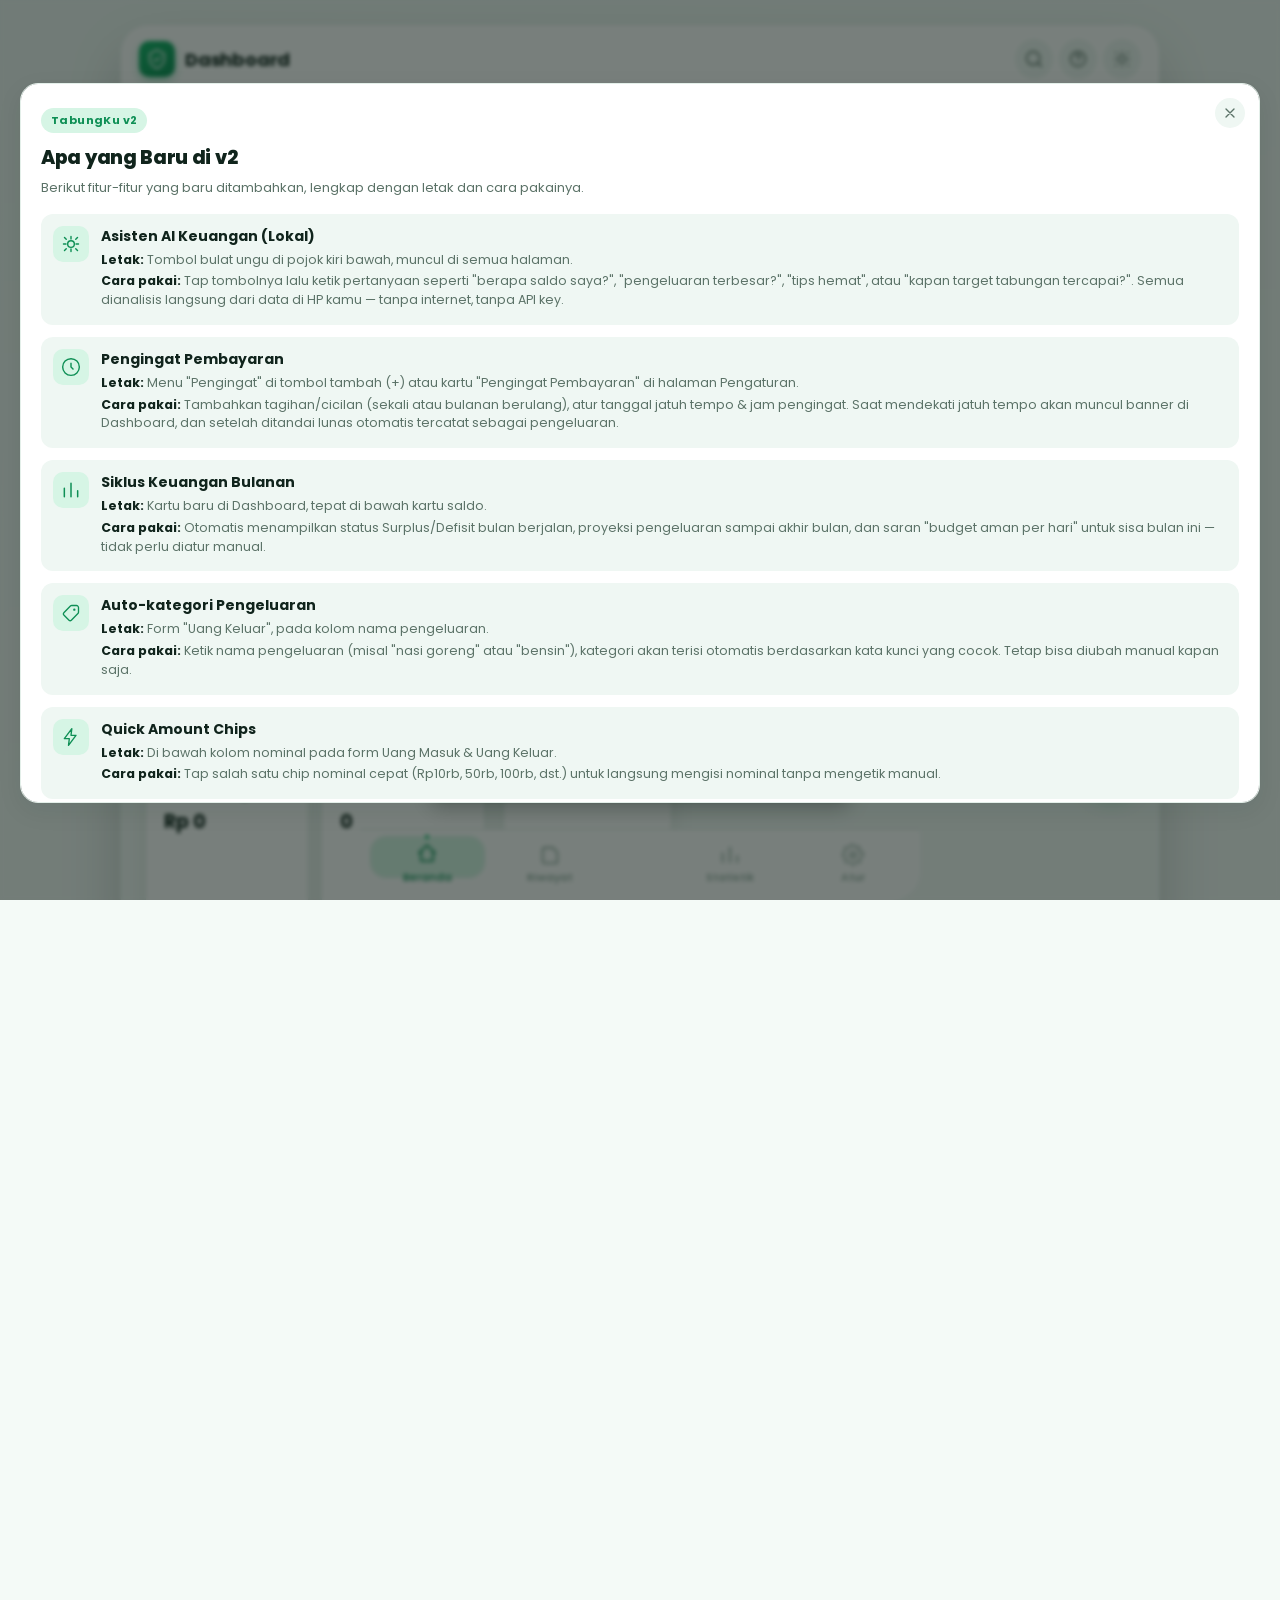
<file: index.html>
<!DOCTYPE html>
<html lang="id">
<head>
<meta charset="UTF-8">
<meta name="viewport" content="width=device-width, initial-scale=1.0, maximum-scale=1.0, user-scalable=no, viewport-fit=cover">
<script>
  /* Tangkap event beforeinstallprompt sedini mungkin, sebelum Settings
     module dimuat/di-init, supaya tombol "Install Aplikasi" tidak hilang
     ketika user baru membuka halaman Pengaturan belakangan. */
  window.__installPromptEvent = null;
  window.addEventListener('beforeinstallprompt', function (e) {
    e.preventDefault();
    window.__installPromptEvent = e;
    window.dispatchEvent(new Event('installpromptready'));
  });
  window.addEventListener('appinstalled', function () {
    window.__installPromptEvent = null;
  });
</script>
<title>TabungKu - Catatan Keuangan Pribadi</title>
<meta name="description" content="Aplikasi pencatat pemasukan, pengeluaran, dan tabungan pribadi.">
<meta name="theme-color" content="#0B2A1F">
<link rel="manifest" href="manifest.json">
<link rel="apple-touch-icon" href="assets/icons/icon-192.png">
<link rel="icon" href="assets/icons/icon-192.png">

<link rel="preconnect" href="https://fonts.googleapis.com">
<link rel="preconnect" href="https://fonts.gstatic.com" crossorigin>
<link href="https://fonts.googleapis.com/css2?family=Poppins:wght@400;500;600;700;800&display=swap" rel="stylesheet">

<link rel="stylesheet" href="css/style.css">
<link rel="stylesheet" href="css/animation.css">
<link rel="stylesheet" href="css/streak.css">
<link rel="stylesheet" href="css/history.css">
<link rel="stylesheet" href="css/scanner.css">
<link rel="stylesheet" href="css/insights.css">
<link rel="stylesheet" href="css/guide.css">
<link rel="stylesheet" href="css/responsive.css">
</head>
<body>

<div id="app">

  <!-- ===================== HEADER ===================== -->
  <header class="app-header">
    <div class="header-left">
      <div class="brand-mark">
        <svg viewBox="0 0 24 24" width="22" height="22" fill="none" xmlns="http://www.w3.org/2000/svg">
          <path d="M12 2L4 6.5V12C4 16.7 7.4 21.1 12 22C16.6 21.1 20 16.7 20 12V6.5L12 2Z" stroke="currentColor" stroke-width="1.6" stroke-linejoin="round"/>
          <path d="M9 12.3L11 14.3L15.2 10" stroke="currentColor" stroke-width="1.6" stroke-linecap="round" stroke-linejoin="round"/>
        </svg>
      </div>
      <div>
        <h1 class="header-title" id="pageTitle">Dashboard</h1>
      </div>
    </div>
    <div class="header-right">
      <button class="icon-btn" id="searchToggleBtn" aria-label="Cari">
        <svg viewBox="0 0 24 24" width="20" height="20" fill="none"><path d="M11 19a8 8 0 100-16 8 8 0 000 16zM21 21l-4.35-4.35" stroke="currentColor" stroke-width="1.8" stroke-linecap="round"/></svg>
      </button>
      <button class="icon-btn" id="guideToggleBtn" aria-label="Cara Penggunaan" data-nav="guide">
        <svg viewBox="0 0 24 24" width="20" height="20" fill="none"><circle cx="12" cy="12" r="9" stroke="currentColor" stroke-width="1.8"/><path d="M9.5 9.2a2.5 2.5 0 114.2 1.85c-.6.55-1.2.95-1.2 1.95" stroke="currentColor" stroke-width="1.8" stroke-linecap="round"/><circle cx="12" cy="16.5" r="1" fill="currentColor"/></svg>
      </button>
      <button class="icon-btn" id="themeToggleBtn" aria-label="Ganti Tema">
        <svg viewBox="0 0 24 24" width="20" height="20" fill="none" id="themeIcon"><path d="M12 3v1M12 20v1M4.2 4.2l.7.7M19.1 19.1l.7.7M3 12h1M20 12h1M4.2 19.8l.7-.7M19.1 4.9l.7-.7" stroke="currentColor" stroke-width="1.8" stroke-linecap="round"/><circle cx="12" cy="12" r="4.3" stroke="currentColor" stroke-width="1.8"/></svg>
      </button>
    </div>
  </header>

  <!-- Search bar overlay -->
  <div class="search-bar" id="searchBar">
    <svg viewBox="0 0 24 24" width="18" height="18" fill="none"><path d="M11 19a8 8 0 100-16 8 8 0 000 16zM21 21l-4.35-4.35" stroke="currentColor" stroke-width="1.8" stroke-linecap="round"/></svg>
    <input type="text" id="searchInput" placeholder="Cari nama, kategori, catatan, nominal...">
    <button id="searchCloseBtn" class="icon-btn small">
      <svg viewBox="0 0 24 24" width="16" height="16" fill="none"><path d="M6 6l12 12M18 6L6 18" stroke="currentColor" stroke-width="2" stroke-linecap="round"/></svg>
    </button>
  </div>
  <div id="searchResults" class="search-results"></div>

  <!-- ===================== MAIN CONTENT ===================== -->
  <main id="mainContent" class="main-content">

    <!-- ---------- DASHBOARD PAGE ---------- -->
    <section class="page active" id="page-dashboard" data-title="Dashboard">
      <div id="reminderBanner"></div>
      <div class="balance-card card">
        <p class="balance-label">Saldo Saat Ini</p>
        <h2 class="balance-amount" id="dbSaldo">Rp 0</h2>
        <div class="balance-sub">
          <div class="balance-sub-item">
            <span class="dot in"></span>
            <span>Masuk: <b id="dbMasuk">Rp 0</b></span>
          </div>
          <div class="balance-sub-item">
            <span class="dot out"></span>
            <span>Keluar: <b id="dbKeluar">Rp 0</b></span>
          </div>
        </div>
      </div>

      <div id="cycleCard"></div>

      <div id="streakWidget"></div>

      <div class="stat-grid">
        <div class="stat-card card">
          <span class="stat-icon">
            <svg viewBox="0 0 24 24" width="18" height="18" fill="none"><path d="M12 21c-4.5-2.3-8-5.7-8-10a8 8 0 1116 0c0 4.3-3.5 7.7-8 10z" stroke="currentColor" stroke-width="1.6"/><circle cx="12" cy="11" r="2.4" stroke="currentColor" stroke-width="1.6"/></svg>
          </span>
          <p class="stat-label">Total Tabungan</p>
          <h3 class="stat-value" id="dbTabungan">Rp 0</h3>
        </div>
        <div class="stat-card card">
          <span class="stat-icon">
            <svg viewBox="0 0 24 24" width="18" height="18" fill="none"><path d="M4 19V6a2 2 0 012-2h9l5 5v10a2 2 0 01-2 2H6a2 2 0 01-2-2z" stroke="currentColor" stroke-width="1.6"/><path d="M14 4v4a1 1 0 001 1h4" stroke="currentColor" stroke-width="1.6"/></svg>
          </span>
          <p class="stat-label">Total Transaksi</p>
          <h3 class="stat-value" id="dbTransaksi">0</h3>
        </div>
      </div>

      <div class="card target-preview-card" id="targetPreviewCard" style="display:none;">
        <div class="target-preview-head">
          <p class="section-label">Target Tabungan</p>
          <a href="#target" class="link-small" data-nav="target">Lihat semua</a>
        </div>
        <div id="targetPreviewList"></div>
      </div>

      <div class="card chart-card">
        <p class="section-label">Pemasukan vs Pengeluaran</p>
        <div class="chart-wrap"><canvas id="chartIncomeExpense" height="180"></canvas></div>
      </div>

      <div class="card chart-card">
        <p class="section-label">Riwayat Bulanan</p>
        <div class="chart-wrap"><canvas id="chartMonthly" height="180"></canvas></div>
      </div>

      <div class="card chart-card">
        <p class="section-label">Perkembangan Tabungan</p>
        <div class="chart-wrap"><canvas id="chartSavings" height="180"></canvas></div>
      </div>

      <div class="card">
        <div class="target-preview-head">
          <p class="section-label">Transaksi Terbaru</p>
          <a data-nav="history" class="link-small">Lihat semua</a>
        </div>
        <div id="recentTransactions" class="tx-list"></div>
      </div>
    </section>

    <!-- ---------- UANG MASUK PAGE ---------- -->
    <section class="page" id="page-income" data-title="Uang Masuk">
      <form class="card form-card" id="incomeForm">
        <p class="section-label">Tambah Pemasukan</p>

        <label class="field">
          <span>Nominal</span>
          <input type="text" inputmode="numeric" id="incomeNominal" class="rupiah-input" placeholder="Rp 0" required>
        </label>
        <div class="quick-amounts" id="incomeQuickAmounts">
          <button type="button" class="quick-amount-chip" data-amount="50000">Rp 50rb</button>
          <button type="button" class="quick-amount-chip" data-amount="100000">Rp 100rb</button>
          <button type="button" class="quick-amount-chip" data-amount="500000">Rp 500rb</button>
          <button type="button" class="quick-amount-chip" data-amount="1000000">Rp 1jt</button>
        </div>

        <label class="field">
          <span>Tanggal</span>
          <input type="date" id="incomeTanggal" required>
        </label>

        <label class="field">
          <span>Sumber</span>
          <select id="incomeSumber" required>
            <option value="Gaji">Gaji</option>
            <option value="Bonus">Bonus</option>
            <option value="Hadiah">Hadiah</option>
            <option value="Transfer">Transfer</option>
            <option value="Penjualan">Penjualan</option>
            <option value="Lainnya">Lainnya</option>
          </select>
        </label>

        <label class="field">
          <span>Catatan (opsional)</span>
          <textarea id="incomeCatatan" rows="2" placeholder="Tulis catatan..."></textarea>
        </label>

        <button type="submit" class="btn-primary ripple">Simpan Pemasukan</button>
      </form>

      <div class="card">
        <p class="section-label">Riwayat Pemasukan</p>
        <div id="incomeList" class="tx-list"></div>
      </div>
    </section>

    <!-- ---------- UANG KELUAR PAGE ---------- -->
    <section class="page" id="page-expense" data-title="Uang Keluar">
      <form class="card form-card" id="expenseForm">
        <p class="section-label">Tambah Pengeluaran</p>

        <div class="scanner-trigger-row">
          <button type="button" class="scanner-trigger-btn ripple" id="openScannerBtn">
            <svg viewBox="0 0 24 24" width="20" height="20" fill="none"><rect x="3" y="6" width="2" height="12" fill="currentColor"/><rect x="7" y="6" width="1" height="12" fill="currentColor"/><rect x="10" y="6" width="3" height="12" fill="currentColor"/><rect x="15" y="6" width="1" height="12" fill="currentColor"/><rect x="18" y="6" width="3" height="12" fill="currentColor"/></svg>
            Scan Barcode
          </button>
        </div>
        <div id="expenseScanPrefillWrap"></div>

        <label class="field">
          <span>Nama Pengeluaran</span>
          <input type="text" id="expenseNama" placeholder="Contoh: Makan siang" required>
        </label>

        <label class="field">
          <span>Kategori</span>
          <select id="expenseKategori" required>
            <option>Makanan</option>
            <option>Minuman</option>
            <option>Belanja</option>
            <option>Transportasi</option>
            <option>Internet</option>
            <option>Pulsa</option>
            <option>Listrik</option>
            <option>Air</option>
            <option>Kesehatan</option>
            <option>Pendidikan</option>
            <option>Hiburan</option>
            <option>Perawatan</option>
            <option>Investasi</option>
            <option>Lainnya</option>
          </select>
        </label>

        <div class="field-row">
          <label class="field">
            <span>Harga</span>
            <input type="text" inputmode="numeric" id="expenseHarga" class="rupiah-input" placeholder="Rp 0" required>
          </label>
          <label class="field">
            <span>Jumlah</span>
            <input type="number" id="expenseJumlah" min="1" value="1" required>
          </label>
        </div>
        <div class="quick-amounts" id="expenseQuickAmounts">
          <button type="button" class="quick-amount-chip" data-amount="10000">Rp 10rb</button>
          <button type="button" class="quick-amount-chip" data-amount="25000">Rp 25rb</button>
          <button type="button" class="quick-amount-chip" data-amount="50000">Rp 50rb</button>
          <button type="button" class="quick-amount-chip" data-amount="100000">Rp 100rb</button>
        </div>

        <label class="field">
          <span>Tanggal</span>
          <input type="date" id="expenseTanggal" required>
        </label>

        <label class="field">
          <span>Catatan (opsional)</span>
          <textarea id="expenseCatatan" rows="2" placeholder="Tulis catatan..."></textarea>
        </label>

        <div class="total-preview">
          <span>Total</span>
          <b id="expenseTotalPreview">Rp 0</b>
        </div>

        <button type="submit" class="btn-primary ripple">Bayar</button>
      </form>

      <div class="card">
        <p class="section-label">Riwayat Pengeluaran</p>
        <div id="expenseList" class="tx-list"></div>
      </div>
    </section>

    <!-- ---------- TABUNGAN PAGE ---------- -->
    <section class="page" id="page-saving" data-title="Tabungan">
      <div class="balance-card card saving-card">
        <p class="balance-label">Total Tabungan</p>
        <h2 class="balance-amount" id="savingTotal">Rp 0</h2>
      </div>

      <div class="tab-switch">
        <button class="tab-btn active" data-tab="menabung">Menabung</button>
        <button class="tab-btn" data-tab="tarik">Tarik Tabungan</button>
      </div>

      <form class="card form-card" id="savingForm">
        <label class="field">
          <span>Nominal</span>
          <input type="text" inputmode="numeric" id="savingNominal" class="rupiah-input" placeholder="Rp 0" required>
        </label>
        <label class="field">
          <span>Tanggal</span>
          <input type="date" id="savingTanggal" required>
        </label>
        <label class="field">
          <span>Catatan (opsional)</span>
          <textarea id="savingCatatan" rows="2" placeholder="Tulis catatan..."></textarea>
        </label>
        <button type="submit" class="btn-primary ripple" id="savingSubmitBtn">Menabung</button>
      </form>

      <div class="card">
        <p class="section-label">Riwayat Tabungan</p>
        <div id="savingList" class="tx-list"></div>
      </div>
    </section>

    <!-- ---------- TARGET TABUNGAN PAGE ---------- -->
    <section class="page" id="page-target" data-title="Target Tabungan">
      <button class="btn-outline full ripple" id="openTargetFormBtn">+ Buat Target Baru</button>

      <form class="card form-card" id="targetForm" style="display:none;">
        <p class="section-label">Target Baru</p>
        <label class="field">
          <span>Nama Target</span>
          <input type="text" id="targetNama" list="targetPreset" placeholder="Contoh: HP Baru" required>
          <datalist id="targetPreset">
            <option value="HP Baru">
            <option value="Laptop">
            <option value="Motor">
            <option value="Liburan">
            <option value="Dana Darurat">
          </datalist>
        </label>
        <label class="field">
          <span>Nominal Target</span>
          <input type="text" inputmode="numeric" id="targetNominal" class="rupiah-input" placeholder="Rp 0" required>
        </label>
        <label class="field">
          <span>Deadline</span>
          <input type="date" id="targetDeadline" required>
        </label>
        <label class="field">
          <span>Foto Target (opsional)</span>
          <input type="file" id="targetFoto" accept="image/*">
        </label>
        <div class="field-row">
          <button type="button" class="btn-outline full ripple" id="cancelTargetBtn">Batal</button>
          <button type="submit" class="btn-primary full ripple">Simpan Target</button>
        </div>
      </form>

      <div id="targetListWrap"></div>
    </section>

    <!-- ---------- RIWAYAT PAGE ---------- -->
    <section class="page" id="page-history" data-title="Riwayat">

      <!-- ===== Header info + ringkasan hari ini/bulan ini ===== -->
      <div class="hist-header card">
        <div class="hist-header-row">
          <div class="hist-header-icon">
            <svg viewBox="0 0 24 24" width="20" height="20" fill="none"><path d="M4 19V6a2 2 0 012-2h9l5 5v10a2 2 0 01-2 2H6a2 2 0 01-2-2z" stroke="currentColor" stroke-width="1.8"/></svg>
          </div>
          <div class="hist-header-text">
            <p class="hist-header-title">Riwayat Transaksi</p>
            <p class="hist-header-sub"><span id="histTodayCount">0</span> transaksi hari ini · <span id="histMonthCount">0</span> bulan ini</p>
          </div>
        </div>
      </div>

      <!-- ===== 3 kartu ringkasan ===== -->
      <div class="hist-summary-row">
        <div class="hist-sum-card in">
          <span class="hist-sum-label">Pemasukan</span>
          <span class="hist-sum-value" id="histSumIncome">Rp 0</span>
        </div>
        <div class="hist-sum-card out">
          <span class="hist-sum-label">Pengeluaran</span>
          <span class="hist-sum-value" id="histSumExpense">Rp 0</span>
        </div>
        <div class="hist-sum-card bal">
          <span class="hist-sum-label">Saldo</span>
          <span class="hist-sum-value" id="histSumBalance">Rp 0</span>
        </div>
      </div>

      <!-- ===== Search realtime ===== -->
      <div class="hist-search-bar">
        <svg viewBox="0 0 24 24" width="17" height="17" fill="none"><circle cx="11" cy="11" r="7" stroke="currentColor" stroke-width="1.8"/><path d="M21 21l-3.8-3.8" stroke="currentColor" stroke-width="1.8" stroke-linecap="round"/></svg>
        <input type="text" id="histSearchInput" placeholder="Cari nama, nominal, atau kategori...">
        <button type="button" id="histSearchClear" class="hist-search-clear" style="display:none;">
          <svg viewBox="0 0 24 24" width="14" height="14" fill="none"><path d="M18 6L6 18M6 6l12 12" stroke="currentColor" stroke-width="2" stroke-linecap="round"/></svg>
        </button>
      </div>

      <!-- ===== Filter modern ===== -->
      <div class="hist-filter-row">
        <div class="hist-select-wrap">
          <svg class="hist-select-icon" viewBox="0 0 24 24" width="15" height="15" fill="none"><path d="M4 7h16M4 12h10M4 17h6" stroke="currentColor" stroke-width="1.8" stroke-linecap="round"/></svg>
          <select id="filterType">
            <option value="all">Semua Jenis</option>
            <option value="income">Uang Masuk</option>
            <option value="expense">Uang Keluar</option>
            <option value="saving">Tabungan</option>
          </select>
          <svg class="hist-select-caret" viewBox="0 0 24 24" width="14" height="14" fill="none"><path d="M6 9l6 6 6-6" stroke="currentColor" stroke-width="2" stroke-linecap="round" stroke-linejoin="round"/></svg>
        </div>
        <div class="hist-select-wrap">
          <svg class="hist-select-icon" viewBox="0 0 24 24" width="15" height="15" fill="none"><path d="M12 7v5l3 3M12 22a10 10 0 100-20 10 10 0 000 20z" stroke="currentColor" stroke-width="1.7"/></svg>
          <select id="filterPeriod">
            <option value="all">Semua Waktu</option>
            <option value="day">Hari Ini</option>
            <option value="week">Minggu Ini</option>
            <option value="month">Bulan Ini</option>
            <option value="year">Tahun Ini</option>
            <option value="custom">Custom</option>
          </select>
          <svg class="hist-select-caret" viewBox="0 0 24 24" width="14" height="14" fill="none"><path d="M6 9l6 6 6-6" stroke="currentColor" stroke-width="2" stroke-linecap="round" stroke-linejoin="round"/></svg>
        </div>
      </div>
      <div class="field-row custom-date-row" id="customDateRow" style="display:none;">
        <input type="date" id="customDateStart">
        <input type="date" id="customDateEnd">
      </div>

      <div class="hist-cat-filter-wrap" id="histCatFilterWrap"></div>

      <!-- ===== Daftar riwayat (card list, dikelompokkan per waktu) ===== -->
      <div id="historyList" class="hist-list"></div>
    </section>

    <!-- ---------- STATISTIK PAGE ---------- -->
    <section class="page" id="page-stats" data-title="Statistik">
      <div class="stat-grid">
        <div class="stat-card card"><p class="stat-label">Total Pemasukan</p><h3 class="stat-value" id="stMasuk">Rp 0</h3></div>
        <div class="stat-card card"><p class="stat-label">Total Pengeluaran</p><h3 class="stat-value" id="stKeluar">Rp 0</h3></div>
        <div class="stat-card card"><p class="stat-label">Saldo Sekarang</p><h3 class="stat-value" id="stSaldo">Rp 0</h3></div>
        <div class="stat-card card"><p class="stat-label">Tabungan Sekarang</p><h3 class="stat-value" id="stTabungan">Rp 0</h3></div>
        <div class="stat-card card"><p class="stat-label">Pengeluaran Terbesar</p><h3 class="stat-value small" id="stTerbesar">-</h3></div>
        <div class="stat-card card"><p class="stat-label">Kategori Terbanyak</p><h3 class="stat-value small" id="stKategori">-</h3></div>
        <div class="stat-card card"><p class="stat-label">Hari Paling Boros</p><h3 class="stat-value small" id="stBoros">-</h3></div>
        <div class="stat-card card"><p class="stat-label">Hari Paling Hemat</p><h3 class="stat-value small" id="stHemat">-</h3></div>
        <div class="stat-card card"><p class="stat-label">Rata-rata Pengeluaran</p><h3 class="stat-value small" id="stRataKeluar">Rp 0</h3></div>
        <div class="stat-card card"><p class="stat-label">Rata-rata Pemasukan</p><h3 class="stat-value small" id="stRataMasuk">Rp 0</h3></div>
      </div>
      <div class="card chart-card">
        <p class="section-label">Grafik Bulanan</p>
        <div class="chart-wrap"><canvas id="chartStats" height="200"></canvas></div>
      </div>

      <div class="card form-card" id="disciplineScoreCard"></div>

      <div class="card form-card" id="insightsCard"></div>

      <div class="card form-card" id="financeCalendarCard"></div>

      <div class="card form-card" id="achievementsCard"></div>

      <div class="card form-card" id="scanStatsCard">
        <p class="section-label">Statistik Smart Barcode Scanner</p>
        <div class="stat-grid" id="scanStatGrid"></div>
        <div id="scanTopLists"></div>
      </div>
    </section>

    <!-- ---------- LAPORAN PAGE ---------- -->
    <section class="page" id="page-report" data-title="Laporan">
      <div class="card">
        <p class="section-label">Export Data</p>
        <div class="report-btn-grid">
          <button class="btn-outline ripple" id="exportPdfBtn">Export PDF</button>
          <button class="btn-outline ripple" id="exportCsvBtn">Export CSV</button>
          <button class="btn-outline ripple" id="exportJsonBtn">Export JSON</button>
          <button class="btn-outline ripple" id="printBtn">Print</button>
        </div>
      </div>
      <div class="card">
        <p class="section-label">Export Riwayat Scan Barcode</p>
        <div class="report-btn-grid">
          <button class="btn-outline ripple" id="exportScanCsvBtn">Export Excel (CSV)</button>
          <button class="btn-outline ripple" id="exportScanPdfBtn">Export PDF</button>
        </div>
      </div>
      <div class="card">
        <p class="section-label">Import Data</p>
        <label class="btn-outline full ripple" style="display:block;text-align:center;cursor:pointer;">
          Pilih File JSON
          <input type="file" id="importJsonInput" accept="application/json" style="display:none;">
        </label>
      </div>
    </section>

    <!-- ---------- PENGINGAT PEMBAYARAN PAGE ---------- -->
    <section class="page" id="page-reminder" data-title="Pengingat Pembayaran">
      <form class="card form-card" id="reminderForm">
        <p class="section-label">Tambah Pengingat</p>
        <label class="field">
          <span>Nama Tagihan</span>
          <input type="text" id="reminderNama" placeholder="Contoh: Cicilan Motor, Listrik, Internet" required>
        </label>
        <label class="field">
          <span>Nominal</span>
          <input type="text" inputmode="numeric" id="reminderNominal" class="rupiah-input" placeholder="Rp 0" required>
        </label>
        <div class="field-row">
          <label class="field">
            <span>Jatuh Tempo</span>
            <input type="date" id="reminderTanggal" required>
          </label>
          <label class="field">
            <span>Jam Pengingat</span>
            <input type="time" id="reminderJam" value="08:00" required>
          </label>
        </div>
        <label class="field">
          <span>Pengulangan</span>
          <select id="reminderUlang">
            <option value="none">Sekali</option>
            <option value="monthly">Bulanan</option>
          </select>
        </label>
        <button type="submit" class="btn-primary ripple">Simpan Pengingat</button>
      </form>

      <div class="card">
        <p class="section-label">Daftar Tagihan</p>
        <div id="reminderList"></div>
      </div>
    </section>

    <!-- ---------- PENGATURAN PAGE ---------- -->
    <section class="page" id="page-settings" data-title="Pengaturan">
      <button class="card" id="gotoGuideCard" style="display:flex;align-items:center;justify-content:space-between;width:100%;text-align:left;border:1px solid var(--border);cursor:pointer;" data-nav="guide">
        <div style="display:flex;align-items:center;gap:12px;">
          <span class="reminder-icon"><svg viewBox="0 0 24 24" width="18" height="18" fill="none"><circle cx="12" cy="12" r="9" stroke="currentColor" stroke-width="1.7"/><path d="M9.5 9.2a2.5 2.5 0 114.2 1.85c-.6.55-1.2.95-1.2 1.95" stroke="currentColor" stroke-width="1.7" stroke-linecap="round"/><circle cx="12" cy="16.5" r="1" fill="currentColor"/></svg></span>
          <div>
            <p style="margin:0;font-size:14px;font-weight:600;">Cara Penggunaan Aplikasi</p>
            <p style="margin:2px 0 0;font-size:12px;color:var(--text-dim);">Panduan lengkap semua fitur &amp; fitur baru v2</p>
          </div>
        </div>
        <svg viewBox="0 0 24 24" width="18" height="18" fill="none" style="color:var(--text-faint);flex-shrink:0;"><path d="M9 6l6 6-6 6" stroke="currentColor" stroke-width="1.8" stroke-linecap="round" stroke-linejoin="round"/></svg>
      </button>
      <button class="card" id="gotoReminderCard" style="display:flex;align-items:center;justify-content:space-between;width:100%;text-align:left;border:1px solid var(--border);cursor:pointer;" data-nav="reminder">
        <div style="display:flex;align-items:center;gap:12px;">
          <span class="reminder-icon"><svg viewBox="0 0 24 24" width="18" height="18" fill="none"><path d="M12 7v5l3 3M12 22a10 10 0 100-20 10 10 0 000 20z" stroke="currentColor" stroke-width="1.7"/></svg></span>
          <div>
            <p style="margin:0;font-size:14px;font-weight:600;">Pengingat Pembayaran</p>
            <p style="margin:2px 0 0;font-size:12px;color:var(--text-dim);">Kelola tagihan &amp; cicilan berulang</p>
          </div>
        </div>
        <svg viewBox="0 0 24 24" width="18" height="18" fill="none" style="color:var(--text-faint);flex-shrink:0;"><path d="M9 6l6 6-6 6" stroke="currentColor" stroke-width="1.8" stroke-linecap="round" stroke-linejoin="round"/></svg>
      </button>
      <div class="card form-card">
        <p class="section-label">Profil</p>
        <label class="field">
          <span>Nama Pengguna</span>
          <input type="text" id="settingUsername" placeholder="Nama kamu (opsional)">
        </label>
        <label class="field">
          <span>Saldo Awal</span>
          <input type="text" inputmode="numeric" id="settingInitialBalance" class="rupiah-input" placeholder="Rp 0">
        </label>
        <button class="btn-primary ripple" id="saveProfileBtn">Simpan</button>
      </div>

      <div class="card form-card">
        <p class="section-label">Tema</p>
        <div class="theme-options">
          <button class="theme-opt-btn" data-theme="light">Light</button>
          <button class="theme-opt-btn" data-theme="dark">Dark</button>
          <button class="theme-opt-btn" data-theme="system">System</button>
        </div>
      </div>

      <div class="card form-card">
        <p class="section-label">Custom Background</p>
        <label class="scanner-checkbox-row">
          <input type="checkbox" id="customBgToggle">
          <span>Pakai warna latar kustom (menggantikan warna tema bawaan)</span>
        </label>

        <div id="customBgFields" class="custom-bg-fields" style="display:none;">
          <div class="custom-bg-color-row">
            <label class="custom-bg-color-pick">
              <span>Warna 1</span>
              <input type="color" id="customBgColor1" value="#0B2A1F">
            </label>
            <label class="custom-bg-color-pick">
              <span>Warna 2</span>
              <input type="color" id="customBgColor2" value="#12B76A">
            </label>
          </div>

          <label class="field">
            <span>Arah Gradasi</span>
            <select id="customBgDirection">
              <option value="135deg">Diagonal (↘)</option>
              <option value="180deg">Atas ke Bawah</option>
              <option value="90deg">Kiri ke Kanan</option>
              <option value="45deg">Diagonal (↗)</option>
            </select>
          </label>

          <div class="custom-bg-preview" id="customBgPreview"></div>

          <div class="report-btn-grid">
            <button class="btn-primary ripple" id="applyCustomBgBtn">Terapkan</button>
            <button class="btn-outline ripple" id="resetCustomBgBtn">Kembalikan Default</button>
          </div>
        </div>
      </div>

      <div class="card form-card">
        <p class="section-label">Smart Barcode Scanner</p>
        <label class="field">
          <span>API Key Barcode Lookup (opsional)</span>
          <input type="text" id="settingBarcodeLookupKey" placeholder="Kosongkan jika belum punya">
        </label>
        <p class="field-note">Dipakai sebagai sumber cadangan pencarian produk jika Open Food Facts tidak menemukan barcode. Daftar gratis di barcodelookup.com. Kosongkan jika belum punya — scanner tetap berfungsi dengan Open Food Facts, database lokal, dan input manual.</p>
        <button class="btn-primary ripple" id="saveBarcodeKeyBtn">Simpan API Key</button>
      </div>

      <div class="card form-card">
        <p class="section-label">Kunci Aplikasi</p>
        <label class="scanner-checkbox-row">
          <input type="checkbox" id="appLockToggle">
          <span>Kunci aplikasi dengan PIN 4 digit saat dibuka</span>
        </label>
        <p class="field-note">PIN disimpan hanya di perangkat ini dan tidak ikut terhapus oleh Reset Seluruh Data. App otomatis terkunci lagi jika dibiarkan di background lebih dari 3 menit.</p>
      </div>

      <div class="card form-card">
        <p class="section-label">Backup & Restore</p>
        <button class="btn-outline full ripple" id="backupBtn">Backup Data Sekarang</button>
        <label class="btn-outline full ripple" style="display:block;text-align:center;cursor:pointer;margin-top:10px;">
          Restore Data
          <input type="file" id="restoreInput" accept="application/json" style="display:none;">
        </label>
        <label class="field" style="margin-top:16px;">
          <span>Backup Otomatis Terjadwal</span>
          <select id="autoBackupInterval">
            <option value="off">Nonaktif</option>
            <option value="daily">Harian</option>
            <option value="weekly">Mingguan</option>
          </select>
        </label>
        <p class="field-note" id="autoBackupNote">Backup otomatis akan mengunduh file JSON ke perangkatmu sesuai jadwal, selama app dibuka.</p>
      </div>

      <div class="card form-card">
        <p class="section-label danger">Zona Berbahaya</p>
        <button class="btn-danger full ripple" id="resetAllBtn">Reset Seluruh Data</button>
      </div>

      <div id="installPromptWrap"></div>
    </section>

    <!-- ---------- CARA PENGGUNAAN PAGE ---------- -->
    <section class="page" id="page-guide" data-title="Cara Penggunaan">

      <div class="card guide-intro-card">
        <p class="section-label">Panduan TabungKu</p>
        <p class="guide-intro-text">Kumpulan cara pakai semua fitur TabungKu, dari yang dasar sampai yang baru ditambahkan di v2. Tap judul untuk membuka/menutup setiap bagian.</p>
        <button class="btn-outline full ripple" id="reopenWhatsNewBtn">Lihat Lagi: Apa yang Baru di v2</button>
      </div>

      <div id="guideAccordion" class="guide-accordion"></div>

    </section>

  </main>

  <!-- ===================== FAB ===================== -->
  <button class="fab ripple" id="fabBtn" aria-label="Tambah Transaksi">
    <svg viewBox="0 0 24 24" width="22" height="22" fill="none"><path d="M12 5v14M5 12h14" stroke="currentColor" stroke-width="2.4" stroke-linecap="round"/></svg>
  </button>

  <div class="fab-overlay" id="fabOverlay"></div>
  <div class="fab-menu" id="fabMenu">
    <div class="fab-sheet-handle"></div>
    <p class="fab-sheet-title">Tambah Transaksi</p>
    <div class="fab-sheet-grid">
      <button class="fab-sheet-item ripple" data-nav="income">
        <span class="fab-sheet-icon in"><svg viewBox="0 0 24 24" width="20" height="20" fill="none"><path d="M12 19V5M5 12l7-7 7 7" stroke="currentColor" stroke-width="2" stroke-linecap="round" stroke-linejoin="round"/></svg></span>
        <span>Uang Masuk</span>
      </button>
      <button class="fab-sheet-item ripple" data-nav="expense">
        <span class="fab-sheet-icon out"><svg viewBox="0 0 24 24" width="20" height="20" fill="none"><path d="M12 5v14M5 12l7 7 7-7" stroke="currentColor" stroke-width="2" stroke-linecap="round" stroke-linejoin="round"/></svg></span>
        <span>Uang Keluar</span>
      </button>
      <button class="fab-sheet-item ripple" data-nav="saving">
        <span class="fab-sheet-icon sv"><svg viewBox="0 0 24 24" width="20" height="20" fill="none"><path d="M12 21c-4.5-2.3-8-5.7-8-10a8 8 0 1116 0c0 4.3-3.5 7.7-8 10z" stroke="currentColor" stroke-width="1.8"/></svg></span>
        <span>Tabungan</span>
      </button>
      <button class="fab-sheet-item ripple" data-nav="reminder">
        <span class="fab-sheet-icon rm"><svg viewBox="0 0 24 24" width="20" height="20" fill="none"><path d="M12 7v5l3 3M12 22a10 10 0 100-20 10 10 0 000 20z" stroke="currentColor" stroke-width="1.7"/></svg></span>
        <span>Pengingat</span>
      </button>
      <button class="fab-sheet-item ripple" data-nav="target">
        <span class="fab-sheet-icon tg"><svg viewBox="0 0 24 24" width="20" height="20" fill="none"><circle cx="12" cy="12" r="9" stroke="currentColor" stroke-width="1.7"/><circle cx="12" cy="12" r="4.5" stroke="currentColor" stroke-width="1.7"/><circle cx="12" cy="12" r="1" fill="currentColor"/></svg></span>
        <span>Target Baru</span>
      </button>
    </div>
  </div>


  <!-- ===================== BOTTOM NAVIGATION ===================== -->
  <nav class="bottom-nav" id="bottomNav">
    <div class="nav-indicator" id="navIndicator"></div>
    <button class="nav-item active" data-nav="dashboard">
      <span class="nav-icon"><svg viewBox="0 0 24 24" width="22" height="22" fill="none"><path d="M4 12l8-8 8 8M6 10v10h12V10" stroke="currentColor" stroke-width="1.8" stroke-linecap="round" stroke-linejoin="round"/></svg></span>
      <span class="nav-label">Beranda</span>
    </button>
    <button class="nav-item" data-nav="history">
      <span class="nav-icon"><svg viewBox="0 0 24 24" width="22" height="22" fill="none"><path d="M4 19V6a2 2 0 012-2h9l5 5v10a2 2 0 01-2 2H6a2 2 0 01-2-2z" stroke="currentColor" stroke-width="1.8"/></svg></span>
      <span class="nav-label">Riwayat</span>
    </button>
    <div class="nav-spacer"></div>
    <button class="nav-item" data-nav="stats">
      <span class="nav-icon"><svg viewBox="0 0 24 24" width="22" height="22" fill="none"><path d="M4 20V10M12 20V4M20 20v-7" stroke="currentColor" stroke-width="1.8" stroke-linecap="round"/></svg></span>
      <span class="nav-label">Statistik</span>
    </button>
    <button class="nav-item" data-nav="settings">
      <span class="nav-icon"><svg viewBox="0 0 24 24" width="22" height="22" fill="none"><circle cx="12" cy="12" r="3" stroke="currentColor" stroke-width="1.8"/><path d="M19.4 15a1.65 1.65 0 00.33 1.82l.06.06a2 2 0 11-2.83 2.83l-.06-.06a1.65 1.65 0 00-1.82-.33 1.65 1.65 0 00-1 1.51V21a2 2 0 01-4 0v-.09A1.65 1.65 0 008.6 19.4a1.65 1.65 0 00-1.82.33l-.06.06a2 2 0 11-2.83-2.83l.06-.06a1.65 1.65 0 00.33-1.82 1.65 1.65 0 00-1.51-1H2a2 2 0 010-4h.09A1.65 1.65 0 003.6 8.6a1.65 1.65 0 00-.33-1.82l-.06-.06a2 2 0 112.83-2.83l.06.06a1.65 1.65 0 001.82.33H8a1.65 1.65 0 001-1.51V2a2 2 0 014 0v.09a1.65 1.65 0 001 1.51 1.65 1.65 0 001.82-.33l.06-.06a2 2 0 112.83 2.83l-.06.06a1.65 1.65 0 00-.33 1.82V8c.38.42.8.75 1.51 1H22a2 2 0 010 4h-.09a1.65 1.65 0 00-1.51 1z" stroke="currentColor" stroke-width="1.4"/></svg></span>
      <span class="nav-label">Atur</span>
    </button>
  </nav>

  <!-- ===================== TOAST / SNACKBAR ===================== -->
  <div class="toast-container" id="toastContainer"></div>

  <!-- ===================== MODAL (dialog konfirmasi) ===================== -->
  <div class="modal-overlay" id="modalOverlay">
    <div class="modal-box card" id="modalBox">
      <div class="modal-icon" id="modalIcon"></div>
      <h3 class="modal-title" id="modalTitle"></h3>
      <p class="modal-message" id="modalMessage"></p>
      <div class="modal-actions" id="modalActions"></div>
    </div>
  </div>

  <!-- ===================== POPUP APA YANG BARU (v2) ===================== -->
  <div class="wn-overlay" id="wnOverlay">
    <div class="wn-box card" id="wnBox"></div>
  </div>

  <!-- Confetti canvas -->
  <canvas id="confettiCanvas" class="confetti-canvas"></canvas>

  <!-- Loading overlay -->
  <div class="loading-overlay" id="loadingOverlay">
    <div class="spinner"></div>
  </div>

</div>

<script src="js/utils.js"></script>
<script src="js/streak-guard.js"></script>
<script src="js/storage.js"></script>
<script src="js/product-db.js"></script>
<script src="js/product-lookup.js"></script>
<script src="js/barcode-scanner.js"></script>
<script src="js/achievements.js"></script>
<script src="js/insights.js"></script>
<script src="js/app-lock.js"></script>
<script src="js/backup-scheduler.js"></script>
<script src="js/chart.js"></script>
<script src="js/dashboard.js"></script>
<script src="js/income.js"></script>
<script src="js/expense.js"></script>
<script src="js/saving.js"></script>
<script src="js/target.js"></script>
<script src="js/reminder.js"></script>
<script src="js/cycle.js"></script>
<script src="js/streak.js"></script>
<script src="js/report.js"></script>
<script src="js/settings.js"></script>
<script src="js/ai-math.js"></script>
<script src="js/ai-assistant.js"></script>
<script src="js/history.js"></script>
<script src="js/update-check.js"></script>
<script src="js/whatsnew.js"></script>
<script src="js/app.js"></script>
</body>
</html>
</file>
<file: css/style.css>
/* =========================================================
   TabungKu — Design tokens & core styles
   Palette: Emerald green premium, dark-first
   ========================================================= */

:root{
  --font-main: 'Poppins', system-ui, sans-serif;

  /* Brand */
  --brand: #12B76A;
  --brand-dark: #0E8F55;
  --brand-light: #D6F5E5;
  --danger: #F04438;
  --danger-light: #FDE4E1;
  --warning: #F79009;

  /* Light theme */
  --bg: #F4FAF7;
  --bg-elevated: #FFFFFF;
  --surface: #FFFFFF;
  --surface-2: #EFF7F3;
  --text: #10241C;
  --text-dim: #5B7267;
  --text-faint: #8CA69A;
  --border: #E3EFE9;
  --shadow-soft: 0 8px 24px rgba(16, 36, 28, 0.08);
  --shadow-fab: 0 10px 22px rgba(18, 183, 106, 0.38);
  --radius: 18px;
  --radius-sm: 12px;

  --safe-bottom: env(safe-area-inset-bottom, 0px);
  --safe-top: env(safe-area-inset-top, 0px);
}

[data-theme="dark"]{
  --bg: #0A1712;
  --bg-elevated: #0F2019;
  --surface: #12271F;
  --surface-2: #172E24;
  --text: #EAF6F0;
  --text-dim: #9BB8AB;
  --text-faint: #6C8A7C;
  --border: #1E3A2E;
  --shadow-soft: 0 8px 24px rgba(0, 0, 0, 0.35);
  --shadow-fab: 0 10px 26px rgba(18, 183, 106, 0.45);
}

*{ box-sizing: border-box; -webkit-tap-highlight-color: transparent; }

html,body{
  height:100%;
  margin:0;
  font-family: var(--font-main);
  background: var(--bg);
  color: var(--text);
  overscroll-behavior-y: contain;
  overflow-x: hidden;
  width: 100%;
  max-width: 100vw;
}

body{
  transition: background .25s ease, color .25s ease;
}

button, input, select, textarea{
  font-family: inherit;
  color: inherit;
}

a{ color: var(--brand); text-decoration:none; }

#app{
  max-width: 560px;
  margin: 0 auto;
  min-height: 100vh;
  position: relative;
  background: var(--bg);
  width: 100%;
}

/* ============ HEADER ============ */
.app-header{
  position: sticky;
  top:0;
  z-index: 50;
  display:flex;
  align-items:center;
  justify-content:space-between;
  padding: calc(14px + var(--safe-top)) 18px 14px;
  background: var(--bg-elevated);
  border-bottom: 1px solid var(--border);
}
.header-left{ display:flex; align-items:center; gap:10px; }
.brand-mark{
  width:36px; height:36px; border-radius: 10px;
  background: linear-gradient(145deg, var(--brand), var(--brand-dark));
  color:#fff;
  display:flex; align-items:center; justify-content:center;
  box-shadow: 0 4px 10px rgba(18,183,106,0.35);
}
.header-title{ font-size:18px; font-weight:700; margin:0; letter-spacing:-0.2px; }
.header-right{ display:flex; gap:6px; }
.icon-btn{
  width:38px; height:38px;
  border-radius:50%;
  border:none;
  background: var(--surface-2);
  color: var(--text-dim);
  display:flex; align-items:center; justify-content:center;
  cursor:pointer;
  transition: transform .15s ease, background .2s ease;
}
.icon-btn:active{ transform: scale(0.9); }
.icon-btn.small{ width:30px; height:30px; }

/* ============ SEARCH ============ */
.search-bar{
  position: sticky;
  top: calc(64px + var(--safe-top));
  z-index: 49;
  display:none;
  align-items:center;
  gap:8px;
  background: var(--surface);
  border-bottom:1px solid var(--border);
  padding:10px 16px;
  color: var(--text-dim);
}
.search-bar.open{ display:flex; }
.search-bar input{
  flex:1;
  border:none;
  outline:none;
  background:transparent;
  font-size:14px;
  color: var(--text);
}
.search-results{
  display:none;
  padding: 6px 16px 10px;
  background: var(--surface);
  border-bottom:1px solid var(--border);
  max-height: 50vh;
  overflow-y:auto;
}
.search-results.open{ display:block; }

/* ============ MAIN ============ */
.main-content{
  padding: 16px 16px calc(110px + var(--safe-bottom));
  overflow-x: hidden;
  width: 100%;
}
.page{ display:none; animation: fadeSlideUp .32s ease; }
.page.active{ display:block; }

/* ============ CARD ============ */
.card{
  background: var(--surface);
  border-radius: var(--radius);
  padding: 18px;
  box-shadow: var(--shadow-soft);
  border: 1px solid var(--border);
  margin-bottom: 14px;
}

.balance-card{
  background: linear-gradient(150deg, var(--brand-dark), var(--brand) 65%);
  color:#fff;
  border:none;
  position: relative;
  overflow:hidden;
}
.balance-card::after{
  content:"";
  position:absolute; right:-30px; top:-30px;
  width:140px; height:140px;
  border-radius:50%;
  background: rgba(255,255,255,0.08);
}
.balance-label{ margin:0 0 4px; font-size:13px; opacity:.85; }
.balance-amount{ margin:0 0 14px; font-size: 30px; font-weight:800; letter-spacing:-0.5px; }
.balance-sub{ display:flex; gap:18px; font-size:13px; }
.balance-sub-item{ display:flex; align-items:center; gap:6px; opacity:.95; }
.dot{ width:8px; height:8px; border-radius:50%; display:inline-block; }
.dot.in{ background:#8CFFC2; }
.dot.out{ background:#FFB0A6; }

.saving-card{ background: linear-gradient(150deg, #0E8F55, #12B76A 70%); }

/* ============ STAT GRID ============ */
.stat-grid{
  display:grid;
  grid-template-columns: 1fr 1fr;
  gap: 12px;
  margin-bottom: 14px;
}
.stat-card{ margin-bottom:0; }
.stat-icon{ color: var(--brand); display:inline-flex; margin-bottom:8px; }
.stat-label{ margin:0 0 4px; font-size:12.5px; color: var(--text-dim); }
.stat-value{ margin:0; font-size:19px; font-weight:700; }
.stat-value.small{ font-size:15px; font-weight:600; }

.section-label{ margin:0 0 12px; font-size:14px; font-weight:600; color: var(--text-dim); text-transform:uppercase; letter-spacing:.4px; }
.section-label.danger{ color: var(--danger); }
.link-small{ font-size:13px; font-weight:600; }

/* ============ TARGET PREVIEW ============ */
.target-preview-head{ display:flex; align-items:center; justify-content:space-between; margin-bottom:12px; }
.target-mini{ margin-bottom:14px; }
.target-mini:last-child{ margin-bottom:0; }
.target-mini-top{ display:flex; justify-content:space-between; font-size:13px; margin-bottom:6px; }
.progress-bar{ height:8px; border-radius:20px; background: var(--surface-2); overflow:hidden; }
.progress-bar-fill{ height:100%; background: linear-gradient(90deg, var(--brand-dark), var(--brand)); border-radius:20px; transition: width .5s ease; }

/* ============ CHART CARD ============ */
.chart-wrap{ position:relative; width:100%; }
.chart-wrap canvas{ width:100% !important; }

/* ============ TX LIST ============ */
.tx-list{ display:flex; flex-direction:column; gap:10px; }
.tx-item{
  display:flex; align-items:center; gap:12px;
  padding:10px;
  border-radius: var(--radius-sm);
  background: var(--surface-2);
  position: relative;
  overflow:hidden;
  touch-action: pan-y;
}
.tx-icon{
  width:38px; height:38px; border-radius:50%;
  display:flex; align-items:center; justify-content:center;
  flex-shrink:0;
}
.tx-icon.in{ background: var(--brand-light); color: var(--brand-dark); }
.tx-icon.out{ background: var(--danger-light); color: var(--danger); }
.tx-icon.sv{ background: #DCEBFF; color:#1D6FE0; }
.tx-body{ flex:1; min-width:0; }
.tx-title{ font-size:14px; font-weight:600; margin:0; white-space:nowrap; overflow:hidden; text-overflow:ellipsis; }
.tx-sub{ font-size:12px; color: var(--text-dim); margin:2px 0 0; }
.tx-amount{ font-size:14px; font-weight:700; white-space:nowrap; }
.tx-amount.in{ color: var(--brand-dark); }
.tx-amount.out{ color: var(--danger); }
.tx-amount.transfer{ color: #1D6FE0; }
.tx-swipe-delete{
  position:absolute; right:0; top:0; bottom:0;
  width:70px;
  background: var(--danger);
  color:#fff;
  display:flex; align-items:center; justify-content:center;
  transform: translateX(100%);
  transition: transform .2s ease;
}
.tx-item.swiped .tx-swipe-delete{ transform: translateX(0); }
.tx-item.swiped .tx-body, .tx-item.swiped .tx-icon, .tx-item.swiped .tx-amount{ transform: translateX(-70px); transition: transform .2s ease; }

.empty-state{ text-align:center; padding: 30px 10px; color: var(--text-faint); }
.empty-state svg{ margin-bottom:10px; opacity:.6; }
.empty-state p{ margin:0; font-size:13px; }

/* ============ FORM ============ */
.form-card{ display:flex; flex-direction:column; }
.field{ display:flex; flex-direction:column; gap:6px; margin-bottom:14px; font-size:13px; color: var(--text-dim); font-weight:500; }
.field input, .field select, .field textarea{
  border:1.5px solid var(--border);
  background: var(--surface-2);
  border-radius: var(--radius-sm);
  padding: 12px 14px;
  font-size:14px;
  color: var(--text);
  outline:none;
  transition: border-color .15s ease;
  width:100%;
}
.field input:focus, .field select:focus, .field textarea:focus{ border-color: var(--brand); }
.field textarea{ resize: vertical; min-height:44px; }
.field-row{ display:grid; grid-template-columns: 1fr 1fr; gap:12px; }
.field-note{ font-size:11.5px; color: var(--text-faint); line-height:1.5; margin:-6px 0 12px; }

.custom-bg-fields{ margin-top:14px; }
.custom-bg-color-row{ display:flex; gap:12px; margin-bottom:14px; }
.custom-bg-color-pick{
  flex:1; display:flex; flex-direction:column; gap:6px;
  font-size:12.5px; color: var(--text-dim); font-weight:600;
}
.custom-bg-color-pick input[type="color"]{
  width:100%; height:44px; border-radius:12px; border:1.5px solid var(--border);
  padding:2px; cursor:pointer; background: var(--surface-2);
}
.custom-bg-preview{
  width:100%; height:64px; border-radius: var(--radius-sm);
  border:1px solid var(--border); margin-bottom:14px;
}

.hist-cat-filter-wrap{ display:flex; gap:8px; flex-wrap:wrap; margin: 4px 0 14px; }
.hist-cat-chip{
  font-size:11.5px; font-weight:600; padding:6px 12px; border-radius:20px;
  background: var(--surface-2); color: var(--text-dim); border:1px solid transparent;
  cursor:pointer;
}
.hist-cat-chip.active{ background: var(--brand); color:#fff; }

.total-preview{
  display:flex; justify-content:space-between; align-items:center;
  padding: 12px 14px; margin-bottom:16px;
  background: var(--brand-light);
  border-radius: var(--radius-sm);
  color: var(--brand-dark);
  font-size:14px;
}
[data-theme="dark"] .total-preview{ background: rgba(18,183,106,0.16); color:#8CFFC2; }
.total-preview b{ font-size:16px; }

.btn-primary{
  background: var(--brand);
  color:#fff;
  border:none;
  border-radius: var(--radius-sm);
  padding: 14px;
  font-size:15px;
  font-weight:600;
  cursor:pointer;
  box-shadow: 0 6px 16px rgba(18,183,106,0.32);
  position: relative;
  overflow:hidden;
}
.btn-primary:active{ transform: scale(0.98); }
.btn-outline{
  background: transparent;
  border: 1.5px solid var(--border);
  color: var(--text);
  border-radius: var(--radius-sm);
  padding: 13px;
  font-size:14px;
  font-weight:600;
  cursor:pointer;
  position:relative;
  overflow:hidden;
}
.btn-danger{
  background: var(--danger-light);
  color: var(--danger);
  border:none;
  border-radius: var(--radius-sm);
  padding:13px;
  font-size:14px;
  font-weight:600;
  cursor:pointer;
  position:relative;
  overflow:hidden;
}
.full{ width:100%; }

/* ============ TAB SWITCH (saving page) ============ */
.tab-switch{ display:flex; background: var(--surface-2); border-radius: var(--radius-sm); padding:4px; margin-bottom:14px; }
.tab-btn{ flex:1; border:none; background:transparent; padding:10px; border-radius:9px; font-size:13.5px; font-weight:600; color: var(--text-dim); cursor:pointer; }
.tab-btn.active{ background: var(--surface); color: var(--brand-dark); box-shadow: 0 2px 8px rgba(0,0,0,0.06); }

/* ============ TARGET CARDS ============ */
.target-card{ margin-bottom:14px; }
.target-card-top{ display:flex; gap:12px; align-items:center; margin-bottom:12px; }
.target-photo{ width:52px; height:52px; border-radius:14px; object-fit:cover; background: var(--surface-2); flex-shrink:0; }
.target-name{ font-size:15px; font-weight:700; margin:0; }
.target-deadline{ font-size:12px; color: var(--text-dim); margin:2px 0 0; }
.target-nums{ display:flex; justify-content:space-between; font-size:13px; margin: 10px 0 6px; }
.target-nums b{ font-size:14px; }
.target-meta{ display:flex; justify-content:space-between; font-size:12px; color: var(--text-faint); margin-top:8px; }
.target-calc{
  display:grid; grid-template-columns: 1fr 1fr; gap:8px;
  margin-top:12px; background: var(--surface-2); border-radius: var(--radius-sm);
  padding:10px 12px;
}
.target-calc div{ display:flex; flex-direction:column; gap:2px; }
.target-calc span{ font-size:11px; color: var(--text-faint); }
.target-calc b{ font-size:13px; color: var(--brand-dark); }
.target-actions{ display:flex; gap:10px; margin-top:12px; }
.target-actions button{ flex:1; padding:9px; font-size:13px; }

/* ============ FILTER (history page) ============ */
.filter-row{ display:flex; gap:10px; margin-bottom:12px; flex-wrap: wrap; }
.filter-row select{
  flex:1;
  min-width: 130px;
  border:1.5px solid var(--border);
  background: var(--surface);
  border-radius: var(--radius-sm);
  padding:11px 12px;
  font-size:13px;
}
.custom-date-row{ margin-bottom:12px; }
.custom-date-row input{ flex:1; border:1.5px solid var(--border); border-radius: var(--radius-sm); padding:10px; background: var(--surface); font-size:13px; }

.table-card{ padding:0; overflow:hidden; }
.tx-table-head{
  display:grid; grid-template-columns: 62px 1.3fr 0.9fr 0.9fr;
  gap: 4px;
  font-size:10px; text-transform:uppercase; letter-spacing:.3px;
  color: var(--text-faint);
  padding: 12px 10px;
  border-bottom:1px solid var(--border);
  background: var(--surface-2);
}
.tx-table-body{ max-height: 60vh; overflow-y:auto; }
.tx-row{
  display:grid; grid-template-columns: 62px 1.3fr 0.9fr 0.9fr;
  gap: 4px;
  padding: 11px 10px;
  font-size:11px;
  border-bottom: 1px solid var(--border);
  align-items:center;
}
.tx-row span{ overflow:hidden; text-overflow:ellipsis; white-space:nowrap; min-width:0; }
.tx-row:last-child{ border-bottom:none; }
.tx-row .amt.in{ color: var(--brand-dark); font-weight:600; }
.tx-row .amt.out{ color: var(--danger); font-weight:600; }

/* ============ REPORT ============ */
.report-btn-grid{ display:grid; grid-template-columns: 1fr 1fr; gap:10px; }

/* ============ SETTINGS ============ */
.theme-options{ display:flex; gap:10px; }
.theme-opt-btn{
  flex:1; padding:12px; border-radius: var(--radius-sm);
  border: 1.5px solid var(--border); background: var(--surface-2);
  font-size:13px; font-weight:600; color: var(--text-dim); cursor:pointer;
}
.theme-opt-btn.active{ border-color: var(--brand); color: var(--brand-dark); background: var(--brand-light); }
[data-theme="dark"] .theme-opt-btn.active{ background: rgba(18,183,106,0.15); color:#8CFFC2; }

.install-card{ text-align:center; }
.install-card p{ font-size:13px; color: var(--text-dim); margin: 8px 0 14px; }

/* ============ FAB ============ */
.fab{
  position: fixed;
  right: 20px;
  bottom: calc(112px + var(--safe-bottom));
  width: 48px; height:48px;
  border-radius: 50%;
  background: linear-gradient(150deg, var(--brand), var(--brand-dark));
  color:#fff;
  border:none;
  display:flex; align-items:center; justify-content:center;
  box-shadow: var(--shadow-fab);
  z-index: 60;
  cursor:pointer;
  transition: transform .25s cubic-bezier(.34,1.56,.64,1);
}
.fab.open{ transform: rotate(45deg); }
#app{ max-width:560px; margin-left:auto; margin-right:auto; }

/* ---------- Bottom Sheet: Tambah Transaksi ---------- */
.fab-menu{
  position: fixed;
  left: 0; right: 0; bottom: 0;
  max-width: 560px;
  margin: 0 auto;
  background: var(--bg-elevated);
  border-radius: 30px 30px 0 0;
  border: 1px solid var(--border);
  border-bottom: none;
  box-shadow: 0 -20px 50px rgba(0,0,0,0.28);
  padding: 10px 18px calc(22px + var(--safe-bottom));
  z-index: 160;
  opacity: 0;
  pointer-events: none;
  transform: translateY(100%);
  transition: transform .34s cubic-bezier(.22,1,.36,1), opacity .28s ease;
}
.fab-menu.open{ opacity:1; pointer-events:auto; transform: translateY(0); }

.fab-sheet-handle{
  width: 40px; height: 4px;
  border-radius: 4px;
  background: var(--border);
  margin: 4px auto 14px;
}
.fab-sheet-title{
  margin: 0 0 14px;
  font-size: 15px; font-weight: 700;
  color: var(--text);
}
.fab-sheet-grid{
  display: grid;
  grid-template-columns: repeat(3, 1fr);
  gap: 10px;
}
.fab-sheet-item{
  display:flex; flex-direction:column; align-items:center; gap:8px;
  background: var(--surface-2);
  border: 1px solid var(--border);
  border-radius: 16px;
  padding: 14px 6px;
  font-size: 12px; font-weight: 600;
  color: var(--text);
  cursor:pointer;
  transition: transform .18s cubic-bezier(.34,1.56,.64,1), background .15s ease, border-color .15s ease;
}
.fab-sheet-item:active{ transform: scale(0.94); }
.fab-sheet-icon{
  width: 40px; height: 40px;
  border-radius: 50%;
  display:flex; align-items:center; justify-content:center;
}
.fab-sheet-icon.in{ background: var(--brand-light); color: var(--brand-dark); }
.fab-sheet-icon.out{ background: var(--danger-light); color: var(--danger); }
.fab-sheet-icon.sv{ background:#DCEBFF; color:#1D6FE0; }
.fab-sheet-icon.rm{ background:#FEF0C7; color:#F79009; }
.fab-sheet-icon.tg{ background:#F0E4FF; color:#8B4FE0; }

.fab-overlay{
  position:fixed; inset:0;
  background: rgba(6, 14, 10, 0.5);
  -webkit-backdrop-filter: blur(3px);
  backdrop-filter: blur(3px);
  z-index:155; opacity:0; pointer-events:none; transition: opacity .25s ease;
}
.fab-overlay.open{ opacity:1; pointer-events:auto; }

/* ============ BOTTOM NAV ============ */
.bottom-nav{
  position: fixed;
  left:0; right:0; bottom:0;
  max-width:560px; margin:0 auto;
  background: var(--bg-elevated);
  border-top: 1px solid var(--border);
  display:flex; align-items:center;
  padding: 8px 6px calc(8px + var(--safe-bottom));
  z-index: 58;
  overflow: visible;
}

/* ---------- Sliding pill indicator ---------- */
.nav-indicator{
  position: absolute;
  top: 6px;
  left: 0;
  width: 0; height: 0;
  border-radius: 16px;
  background: var(--brand-light);
  z-index: 0;
  pointer-events: none;
  transition: transform .38s cubic-bezier(.34,1.35,.5,1), width .3s ease, opacity .2s ease;
  opacity: 0;
  will-change: transform;
}
[data-theme="dark"] .nav-indicator{ background: rgba(18,183,106,0.16); }
.nav-indicator.ready{ opacity: 1; }

.nav-item{
  position: relative;
  flex:1;
  display:flex; flex-direction:column; align-items:center; gap:3px;
  background:none; border:none; color: var(--text-faint);
  font-size:11px; font-weight:500;
  padding:6px 2px;
  cursor:pointer;
  border-radius:12px;
  z-index: 1;
}
.nav-icon{
  display:flex; align-items:center; justify-content:center;
  transition: transform .32s cubic-bezier(.34,1.6,.64,1), color .2s ease;
  position: relative;
}
.nav-label{
  transition: color .2s ease, transform .25s ease, opacity .25s ease;
}
.nav-item.active{ color: var(--brand-dark); }
.nav-item.active .nav-icon{ transform: translateY(-2px) scale(1.08); }
.nav-item.active .nav-label{ transform: translateY(0); opacity: 1; }

/* Small glow dot above active icon */
.nav-icon::after{
  content:'';
  position:absolute;
  top:-6px; left:50%;
  width:4px; height:4px;
  border-radius:50%;
  background: var(--brand);
  transform: translateX(-50%) scale(0);
  opacity: 0;
  transition: transform .3s cubic-bezier(.34,1.6,.64,1), opacity .25s ease;
}
.nav-item.active .nav-icon::after{
  transform: translateX(-50%) scale(1);
  opacity: 1;
}

.nav-item:active .nav-icon{ transform: scale(0.9); }

.nav-spacer{ width:58px; flex-shrink:0; }

/* ============ TOAST ============ */
.toast-container{
  position: fixed;
  left:50%; transform: translateX(-50%);
  bottom: calc(100px + var(--safe-bottom));
  z-index: 200;
  display:flex; flex-direction:column; gap:8px;
  width: min(90vw, 420px);
  align-items:center;
}
.toast{
  background: #16342A;
  color:#fff;
  padding: 12px 18px;
  border-radius: 12px;
  font-size:13.5px;
  box-shadow: 0 8px 20px rgba(0,0,0,0.25);
  display:flex; align-items:center; gap:10px;
  width:100%;
  justify-content:center;
}
.toast.error{ background:#5A1F1B; }
.toast.success{ background: #0E4A31; }
.toast.warn{ background:#5A3B0F; }

/* ============ MODAL ============ */
.modal-overlay{
  position:fixed; inset:0; background: rgba(0,0,0,0.5);
  z-index: 300; display:none; align-items:center; justify-content:center; padding:24px;
}
.modal-overlay.open{ display:flex; }
.modal-box{ max-width:340px; width:100%; text-align:center; }
.modal-icon{ width:56px; height:56px; border-radius:50%; margin:0 auto 14px; display:flex; align-items:center; justify-content:center; }
.modal-icon.success{ background: var(--brand-light); color: var(--brand-dark); }
.modal-icon.error{ background: var(--danger-light); color: var(--danger); }
.modal-icon.warn{ background:#FEF0C7; color: var(--warning); }
.modal-title{ margin:0 0 8px; font-size:17px; font-weight:700; }
.modal-message{ margin:0 0 18px; font-size:13.5px; color: var(--text-dim); line-height:1.5; }
.modal-actions{ display:flex; gap:10px; }
.modal-actions button{ flex:1; }

/* ============ CONFETTI ============ */
.confetti-canvas{ position:fixed; inset:0; pointer-events:none; z-index:400; display:none; }

/* ============ LOADING ============ */
.loading-overlay{
  position:fixed; inset:0; background: var(--bg);
  z-index: 500; display:flex; align-items:center; justify-content:center;
  transition: opacity .3s ease;
}
.loading-overlay.hide{ opacity:0; pointer-events:none; }
.spinner{
  width:38px; height:38px; border-radius:50%;
  border: 3px solid var(--surface-2);
  border-top-color: var(--brand);
  animation: spin .7s linear infinite;
}

/* ============ AI ASSISTANT ============ */
.ai-fab{
  position: fixed;
  left: 20px;
  bottom: calc(112px + var(--safe-bottom));
  width: 48px; height:48px;
  border-radius: 50%;
  background: linear-gradient(150deg, #6D4AFF, #4C2FD6);
  color:#fff;
  border: 2.5px solid var(--bg);
  display:flex; align-items:center; justify-content:center;
  box-shadow: 0 10px 22px rgba(109, 74, 255, 0.4);
  z-index: 60;
  cursor:pointer;
  transition: transform .25s cubic-bezier(.34,1.56,.64,1);
}
.ai-fab.open{ transform: scale(0.9) rotate(90deg); }

.ai-overlay{
  position:fixed; inset:0; background: rgba(0,0,0,0.4);
  z-index: 150; opacity:0; pointer-events:none; transition: opacity .2s ease;
}
.ai-overlay.open{ opacity:1; pointer-events:auto; }

.ai-panel{
  position: fixed;
  left: 12px; right: 12px; bottom: 12px;
  max-width: 480px;
  margin: 0 auto;
  max-height: 72vh;
  background: var(--surface);
  border-radius: 22px;
  border: 1px solid var(--border);
  box-shadow: 0 20px 50px rgba(0,0,0,0.3);
  z-index: 200;
  display: flex;
  flex-direction: column;
  transform: translateY(120%);
  opacity: 0;
  transition: transform .3s cubic-bezier(.34,1.2,.64,1), opacity .25s ease;
  overflow: hidden;
}
.ai-panel.open{ transform: translateY(0); opacity:1; }

.ai-panel-header{
  display:flex; align-items:center; justify-content:space-between;
  padding: 14px 16px;
  border-bottom: 1px solid var(--border);
  background: linear-gradient(135deg, #6D4AFF15, transparent);
}
.ai-panel-title{ display:flex; align-items:center; gap:10px; }
.ai-avatar{
  width:34px; height:34px; border-radius:50%;
  background: linear-gradient(150deg, #6D4AFF, #4C2FD6);
  color:#fff; display:flex; align-items:center; justify-content:center;
  flex-shrink:0;
}
.ai-name{ margin:0; font-size:14px; font-weight:700; }
.ai-status{ margin:1px 0 0; font-size:11px; color: var(--text-faint); }

.ai-messages{
  flex:1;
  overflow-y:auto;
  padding: 14px 16px;
  display:flex; flex-direction:column; gap:10px;
  min-height: 180px;
  max-height: 46vh;
}
.ai-msg{ display:flex; }
.ai-msg.user{ justify-content:flex-end; }
.ai-bubble{
  max-width: 82%;
  padding: 10px 13px;
  border-radius: 14px;
  font-size: 13px;
  line-height:1.5;
}
.ai-msg.ai .ai-bubble{
  background: var(--surface-2);
  color: var(--text);
  border-bottom-left-radius: 4px;
}
.ai-msg.user .ai-bubble{
  background: linear-gradient(150deg, #6D4AFF, #4C2FD6);
  color: #fff;
  border-bottom-right-radius: 4px;
}
.ai-typing{ display:flex; gap:4px; align-items:center; padding: 13px; }
.ai-typing span{
  width:6px; height:6px; border-radius:50%; background: var(--text-faint);
  animation: aiTypingBounce 1s infinite ease-in-out;
}
.ai-typing span:nth-child(2){ animation-delay: .15s; }
.ai-typing span:nth-child(3){ animation-delay: .3s; }
@keyframes aiTypingBounce{ 0%,80%,100%{ transform: translateY(0); opacity:.5; } 40%{ transform: translateY(-4px); opacity:1; } }

.ai-suggestions{
  display:flex; gap:8px; padding: 0 16px 10px;
  overflow-x:auto;
  -webkit-overflow-scrolling: touch;
}
.ai-suggestions::-webkit-scrollbar{ display:none; }
.ai-chip{
  flex-shrink:0;
  border:1px solid var(--border);
  background: var(--surface-2);
  color: var(--text-dim);
  border-radius:20px;
  padding: 7px 13px;
  font-size:12px;
  font-weight:500;
  cursor:pointer;
  white-space:nowrap;
}
.ai-input-row{
  display:flex; gap:8px;
  padding: 12px 14px calc(12px + var(--safe-bottom));
  border-top: 1px solid var(--border);
}
.ai-input-row input{
  flex:1;
  border:1.5px solid var(--border);
  background: var(--surface-2);
  border-radius: 20px;
  padding: 10px 16px;
  font-size:13.5px;
  outline:none;
  color: var(--text);
}
.ai-input-row input:focus{ border-color: #6D4AFF; }
.ai-send-btn{
  width:40px; height:40px; border-radius:50%;
  background: linear-gradient(150deg, #6D4AFF, #4C2FD6);
  color:#fff; border:none; flex-shrink:0;
  display:flex; align-items:center; justify-content:center;
  cursor:pointer;
}

@media (min-width: 720px){
  .ai-fab{ left: calc(50vw - 280px + 20px); }
  .fab{ right: calc(50vw - 280px + 20px); }
}
@media (min-width: 900px){
  .ai-fab{ left: calc(50vw - 450px + 24px); }
  .fab{ right: calc(50vw - 450px + 24px); }
}
@media (min-width: 1200px){
  .ai-fab{ left: calc(50vw - 520px + 24px); }
  .fab{ right: calc(50vw - 520px + 24px); }
}
@media (max-width: 480px){
  .ai-panel{ max-height: 78vh; }
}

/* ============ QUICK ADD CHIPS ============ */
.quick-amounts{ display:flex; gap:8px; flex-wrap:wrap; margin-bottom:14px; }
.quick-amount-chip{
  border:1.5px solid var(--border);
  background: var(--surface-2);
  color: var(--text-dim);
  border-radius:20px;
  padding:7px 14px;
  font-size:12.5px;
  font-weight:600;
  cursor:pointer;
}
.quick-amount-chip:active{ background: var(--brand-light); border-color: var(--brand); color: var(--brand-dark); }

/* ============ REMINDER (Pengingat Pembayaran) ============ */
.reminder-item{
  display:flex; align-items:center; gap:12px;
  padding:12px;
  border-radius: var(--radius-sm);
  background: var(--surface-2);
  margin-bottom:10px;
}
.reminder-item.overdue{ background: var(--danger-light); }
.reminder-icon{
  width:36px; height:36px; border-radius:50%;
  background: #FEF0C7; color: var(--warning);
  display:flex; align-items:center; justify-content:center;
  flex-shrink:0;
}
.reminder-item.overdue .reminder-icon{ background:#FBD5D0; color: var(--danger); }
.reminder-body{ flex:1; min-width:0; }
.reminder-title{ font-size:13.5px; font-weight:600; margin:0; }
.reminder-sub{ font-size:11.5px; color: var(--text-dim); margin:2px 0 0; }
.reminder-amount{ font-size:13px; font-weight:700; white-space:nowrap; }
.reminder-del{
  background:none; border:none; color: var(--text-faint); cursor:pointer;
  width:28px; height:28px; display:flex; align-items:center; justify-content:center;
  flex-shrink:0;
}

/* ============ CYCLE CARD (Siklus Bulanan) ============ */
.cycle-card{ background: linear-gradient(160deg, var(--surface), var(--surface-2)); }
.cycle-head{ display:flex; align-items:center; justify-content:space-between; margin-bottom:12px; }
.cycle-badge{
  font-size:11px; font-weight:700; padding:4px 10px; border-radius:20px;
}
.cycle-badge.good{ background: var(--brand-light); color: var(--brand-dark); }
.cycle-badge.bad{ background: var(--danger-light); color: var(--danger); }
[data-theme="dark"] .cycle-badge.good{ background: rgba(18,183,106,0.18); color:#8CFFC2; }
[data-theme="dark"] .cycle-badge.bad{ background: rgba(240,68,56,0.18); color:#FFB0A6; }
.cycle-progress-row{ display:flex; justify-content:space-between; font-size:11.5px; color: var(--text-dim); margin-bottom:6px; }
.cycle-stats{ display:grid; grid-template-columns:1fr 1fr; gap:10px; margin:14px 0; }
.cycle-stat-label{ margin:0 0 3px; font-size:11px; color: var(--text-faint); }
.cycle-stat-value{ margin:0; font-size:15px; font-weight:700; }
.cycle-stat-value.good{ color: var(--brand-dark); }
.cycle-stat-value.bad{ color: var(--danger); }
.cycle-tip{
  display:flex; gap:8px; align-items:flex-start;
  background: var(--surface-2); border-radius: 12px; padding:10px 12px;
  font-size:12px; color: var(--text-dim); line-height:1.5;
}

/* Auto-fill highlight untuk select kategori */
.auto-filled{ animation: autoFillPulse .9s ease; }
@keyframes autoFillPulse{
  0%{ background: var(--brand-light); }
  100%{ background: var(--surface-2); }
}
</file>
<file: css/animation.css>
@keyframes fadeSlideUp{
  from{ opacity:0; transform: translateY(10px); }
  to{ opacity:1; transform: translateY(0); }
}
@keyframes spin{ to{ transform: rotate(360deg); } }

@keyframes popIn{
  0%{ transform: scale(0.85); opacity:0; }
  100%{ transform: scale(1); opacity:1; }
}
.modal-box{ animation: popIn .22s cubic-bezier(.34,1.56,.64,1); }

@keyframes toastIn{
  from{ opacity:0; transform: translateY(12px); }
  to{ opacity:1; transform: translateY(0); }
}
.toast{ animation: toastIn .25s ease; }

@keyframes checkPop{
  0%{ transform: scale(0); }
  60%{ transform: scale(1.15); }
  100%{ transform: scale(1); }
}
.modal-icon svg{ animation: checkPop .35s ease; }

/* Ripple effect
   Catatan: jangan pernah pakai `position: relative` di sini secara polos —
   itu akan menimpa elemen yang butuh position:fixed/absolute (mis. .fab)
   karena file ini di-load setelah style.css dan spesifisitasnya sama.
   :not(.fab) menjaga tombol mengambang tetap fixed di layar. */
.ripple:not(.fab){ position: relative; }
.ripple{ overflow:hidden; }
.ripple-circle{
  position:absolute;
  border-radius:50%;
  transform: scale(0);
  animation: rippleAnim .55s ease-out;
  background: rgba(255,255,255,0.45);
  pointer-events:none;
}
[data-theme] .btn-outline .ripple-circle,
.btn-outline.ripple .ripple-circle{
  background: rgba(18,183,106,0.25);
}
@keyframes rippleAnim{
  to{ transform: scale(2.6); opacity:0; }
}

/* Skeleton / loading pulse for empty states */
@keyframes pulseFade{
  0%,100%{ opacity:1; }
  50%{ opacity:.55; }
}
.loading-pulse{ animation: pulseFade 1.2s ease-in-out infinite; }

/* Progress bar fill grow */
.progress-bar-fill{ animation: growBar .6s ease; }
@keyframes growBar{ from{ width:0 !important; } }

@media (prefers-reduced-motion: reduce){
  *{ animation-duration: 0.001ms !important; transition-duration: 0.001ms !important; }
}
</file>
<file: css/streak.css>
/* =========================================================
   streak.css — efek visual "menyala" untuk ikon streak
   8 level dengan intensitas cahaya, flicker, dan partikel
   yang meningkat sesuai tier.
   ========================================================= */

.streak-flame-wrap{
  position: relative;
  width: 80px; height: 80px;
  display:flex; align-items:center; justify-content:center;
  flex-shrink:0;
}
.streak-flame-img{
  width: 58px; height: 58px;
  position: relative;
  z-index: 3;
  /* Outline tipis gelap di sekeliling siluet ikon (dibuat dari beberapa drop-shadow
     jarak pendek ke segala arah) — supaya ikon tetap kelihatan jelas walau warnanya
     senada dengan glow radial-gradient di belakangnya (mis. ikon hijau di atas glow hijau). */
  filter:
    drop-shadow(1px 0 0 rgba(0,0,0,0.55))
    drop-shadow(-1px 0 0 rgba(0,0,0,0.55))
    drop-shadow(0 1px 0 rgba(0,0,0,0.55))
    drop-shadow(0 -1px 0 rgba(0,0,0,0.55))
    drop-shadow(0 2px 6px rgba(0,0,0,0.35))
    brightness(1.06) saturate(1.15);
}

/* ---------- Glow ring belakang ikon, per level ---------- */
.streak-glow{
  position:absolute; inset:0;
  border-radius:50%;
  z-index:1;
  pointer-events:none;
}
/* Inti cahaya kedua, lebih kecil & lebih terang, di belakang ikon langsung */
.streak-core{
  position:absolute;
  left:50%; top:50%;
  width:44px; height:44px;
  transform: translate(-50%,-50%);
  border-radius:50%;
  z-index:2;
  pointer-events:none;
  mix-blend-mode: screen;
}

/* Level 1 — Pemula: nyala kecil, napas hangat */
.streak-lv-1 .streak-glow{
  background: radial-gradient(circle, rgba(52,220,130,0.55), rgba(52,220,130,0.12) 55%, transparent 75%);
  animation: flameBreathe 2.4s ease-in-out infinite;
}
.streak-lv-1 .streak-core{
  background: radial-gradient(circle, rgba(150,255,190,0.65), transparent 70%);
  animation: coreFlicker 2.4s ease-in-out infinite;
}
.streak-lv-1 .streak-flame-img{ animation: flameFlicker 2.4s ease-in-out infinite; }

/* Level 2 — Konsisten: biru, lebih terang & tajam */
.streak-lv-2 .streak-glow{
  background: radial-gradient(circle, rgba(59,140,255,0.6), rgba(59,140,255,0.15) 55%, transparent 75%);
  animation: flameBreathe 2.05s ease-in-out infinite;
}
.streak-lv-2 .streak-core{
  background: radial-gradient(circle, rgba(170,210,255,0.7), transparent 70%);
  animation: coreFlicker 2.05s ease-in-out infinite;
}
.streak-lv-2 .streak-flame-img{ animation: flameFlicker 2.05s ease-in-out infinite; }

/* Level 3 — Ahli: ungu + kilau berkedip, glow menebal */
.streak-lv-3 .streak-glow{
  background: radial-gradient(circle, rgba(163,92,255,0.68), rgba(163,92,255,0.18) 55%, transparent 76%);
  animation: flameBreathe 1.75s ease-in-out infinite;
}
.streak-lv-3 .streak-core{
  background: radial-gradient(circle, rgba(220,180,255,0.75), transparent 70%);
  animation: coreFlicker 1.75s ease-in-out infinite;
}
.streak-lv-3 .streak-flame-img{ animation: flameFlicker 1.6s ease-in-out infinite; }
.streak-lv-3 .streak-sparkle{ animation: sparkleTwinkle 1.2s ease-in-out infinite; }

/* Level 4 — Elite: emas, ring berputar + glow kuat, mulai ada embers ringan */
.streak-lv-4 .streak-glow{
  background: radial-gradient(circle, rgba(255,197,40,0.75), rgba(255,197,40,0.2) 55%, transparent 78%);
  animation: flameBreathe 1.5s ease-in-out infinite, ringRotate 6s linear infinite;
}
.streak-lv-4 .streak-core{
  background: radial-gradient(circle, rgba(255,235,170,0.85), transparent 70%);
  animation: coreFlicker 1.5s ease-in-out infinite;
}
.streak-lv-4 .streak-flame-img{ animation: flameFlicker 1.35s ease-in-out infinite; filter: drop-shadow(0 2px 6px rgba(0,0,0,0.3)) brightness(1.12) saturate(1.25); }

/* Level 5 — Master: merah, api membara + glow denyut cepat, lebih besar */
.streak-lv-5 .streak-glow{
  background: radial-gradient(circle, rgba(255,73,45,0.8), rgba(255,73,45,0.22) 55%, transparent 80%);
  animation: flameBreatheIntense 1.15s ease-in-out infinite;
}
.streak-lv-5 .streak-core{
  background: radial-gradient(circle, rgba(255,200,150,0.9), transparent 70%);
  animation: coreFlicker 1.15s ease-in-out infinite;
}
.streak-lv-5 .streak-flame-img{ animation: flameFlickerStrong 0.9s ease-in-out infinite; filter: drop-shadow(0 2px 8px rgba(255,73,45,0.35)) brightness(1.16) saturate(1.35); }

/* Level 6 — Legend: oranye, meteor + glow besar, api makin liar */
.streak-lv-6 .streak-glow{
  background: radial-gradient(circle, rgba(255,132,20,0.85), rgba(255,132,20,0.24) 55%, transparent 82%);
  animation: flameBreatheIntense 1s ease-in-out infinite;
}
.streak-lv-6 .streak-core{
  background: radial-gradient(circle, rgba(255,215,150,0.95), transparent 70%);
  animation: coreFlicker 1s ease-in-out infinite;
}
.streak-lv-6 .streak-flame-img{ animation: flameFlickerStrong 0.78s ease-in-out infinite; filter: drop-shadow(0 2px 10px rgba(255,132,20,0.45)) brightness(1.2) saturate(1.4); }
.streak-lv-6 .streak-flame-wrap{ animation: shakeSubtle 2.6s ease-in-out infinite; }

/* Level 7 — Mythic: ungu neon, aura berdenyut sangat kuat */
.streak-lv-7 .streak-glow{
  background: radial-gradient(circle, rgba(210,90,255,0.9), rgba(210,90,255,0.28) 55%, transparent 84%);
  animation: flameBreatheIntense 0.85s ease-in-out infinite;
}
.streak-lv-7 .streak-core{
  background: radial-gradient(circle, rgba(240,200,255,1), transparent 72%);
  animation: coreFlicker 0.85s ease-in-out infinite;
}
.streak-lv-7 .streak-flame-img{ animation: flameFlickerStrong 0.68s ease-in-out infinite; filter: drop-shadow(0 2px 12px rgba(210,90,255,0.55)) brightness(1.25) saturate(1.5); }
.streak-lv-7 .streak-flame-wrap{ animation: shakeSubtle 2.1s ease-in-out infinite; }

/* Level 8 — Immortal: pelangi, semua efek maksimal + hue shifting, paling menyala */
.streak-lv-8 .streak-glow{
  background: radial-gradient(circle, rgba(255,90,90,0.85), rgba(255,90,90,0.28) 55%, transparent 86%);
  animation: flameBreatheIntense 0.75s ease-in-out infinite, hueCycle 3s linear infinite;
}
.streak-lv-8 .streak-core{
  background: radial-gradient(circle, rgba(255,255,255,1), transparent 72%);
  animation: coreFlicker 0.75s ease-in-out infinite, hueCycle 3s linear infinite;
}
.streak-lv-8 .streak-flame-img{
  animation: flameFlickerStrong 0.6s ease-in-out infinite, hueCycleImg 3s linear infinite;
}
.streak-lv-8 .streak-flame-wrap{ animation: shakeSubtle 1.6s ease-in-out infinite; }

/* ---------- Dormant / padam ----------
   Ditampilkan saat streak masih tersimpan (current > 0) tapi user
   BELUM menabung hari ini. Warna diredam jadi abu-abu dan semua
   animasi nyala dihentikan — akan menyala kembali sesuai warna
   levelnya begitu user mencatat tabungan hari itu. */
.streak-dormant .streak-glow{
  background: radial-gradient(circle, rgba(148,158,153,0.45), rgba(148,158,153,0.1) 55%, transparent 75%) !important;
  animation: none !important;
}
.streak-dormant .streak-core{
  background: radial-gradient(circle, rgba(190,196,192,0.5), transparent 70%) !important;
  animation: none !important;
}
.streak-dormant .streak-flame-img{
  animation: none !important;
  filter:
    grayscale(1) opacity(0.55)
    drop-shadow(1px 0 0 rgba(0,0,0,0.5))
    drop-shadow(-1px 0 0 rgba(0,0,0,0.5))
    drop-shadow(0 1px 0 rgba(0,0,0,0.5))
    drop-shadow(0 -1px 0 rgba(0,0,0,0.5))
    drop-shadow(0 2px 4px rgba(0,0,0,0.2)) !important;
}
.streak-dormant .streak-flame-wrap{ animation: none !important; }
.streak-dormant .streak-embers{ display:none !important; }
.streak-dormant .streak-day-badge{ background: var(--text-dim, #8a938e) !important; }

/* ---------- Ignite: transisi dari abu-abu (dormant) ke menyala berwarna ----------
   Dipicu sesaat setelah user menabung saat streak sebelumnya sedang padam. */
@keyframes igniteFlash{
  0%{ filter: brightness(1) saturate(1); transform: scale(1); }
  30%{ filter: brightness(2.2) saturate(1.8); transform: scale(1.22); }
  55%{ filter: brightness(1.5) saturate(1.4); transform: scale(0.95); }
  100%{ filter: brightness(1) saturate(1); transform: scale(1); }
}
@keyframes igniteGlowPulse{
  0%{ opacity:0; transform: scale(0.6); }
  35%{ opacity:1; transform: scale(1.5); }
  100%{ opacity:0; transform: scale(2.2); }
}
.streak-ignite .streak-flame-img{
  animation: igniteFlash 0.85s ease-out !important;
}
.streak-ignite::after{
  content:'';
  position:absolute; inset:-10px;
  border-radius:50%;
  background: radial-gradient(circle, rgba(255,210,120,0.85), rgba(255,140,40,0.3) 50%, transparent 75%);
  animation: igniteGlowPulse 0.85s ease-out;
  pointer-events:none;
  z-index:4;
}

/* ---------- Keyframes ---------- */
@keyframes flameBreathe{
  0%,100%{ opacity:0.65; transform: scale(0.94); }
  50%{ opacity:1; transform: scale(1.14); }
}
@keyframes flameBreatheIntense{
  0%,100%{ opacity:0.7; transform: scale(0.9); }
  50%{ opacity:1; transform: scale(1.28); }
}
@keyframes coreFlicker{
  0%,100%{ opacity:0.75; transform: translate(-50%,-50%) scale(0.9); }
  50%{ opacity:1; transform: translate(-50%,-50%) scale(1.15); }
}
@keyframes flameFlicker{
  0%,100%{ transform: scale(1) translateY(0); }
  25%{ transform: scale(1.05) translateY(-1.5px); }
  50%{ transform: scale(0.97) translateY(0.8px); }
  75%{ transform: scale(1.04) translateY(-0.8px); }
}
@keyframes flameFlickerStrong{
  0%,100%{ transform: scale(1) translateY(0) rotate(0deg); }
  20%{ transform: scale(1.12) translateY(-3px) rotate(-2.5deg); }
  45%{ transform: scale(0.93) translateY(1.5px) rotate(1.8deg); }
  70%{ transform: scale(1.15) translateY(-2.5px) rotate(-2deg); }
  85%{ transform: scale(0.95) translateY(0.8px) rotate(2.2deg); }
}
@keyframes ringRotate{
  from{ filter: hue-rotate(0deg); }
  to{ filter: hue-rotate(15deg); }
}
@keyframes shakeSubtle{
  0%,100%{ transform: translateX(0) rotate(0deg); }
  25%{ transform: translateX(-1px) rotate(-0.6deg); }
  75%{ transform: translateX(1px) rotate(0.6deg); }
}
@keyframes hueCycle{
  0%{ filter: hue-rotate(0deg); }
  100%{ filter: hue-rotate(360deg); }
}
@keyframes hueCycleImg{
  0%{ filter: drop-shadow(0 2px 4px rgba(0,0,0,0.25)) hue-rotate(0deg) saturate(1.3); }
  100%{ filter: drop-shadow(0 2px 4px rgba(0,0,0,0.25)) hue-rotate(360deg) saturate(1.3); }
}
@keyframes sparkleTwinkle{
  0%,100%{ opacity:0.4; }
  50%{ opacity:1; }
}

/* ---------- Partikel embers naik (dipakai level 4+) ---------- */
.streak-embers{
  position:absolute; inset:0; overflow:visible; z-index:2; pointer-events:none;
}
.streak-embers span{
  position:absolute;
  bottom: 8px;
  width: 3px; height:3px;
  border-radius:50%;
  opacity:0;
  box-shadow: 0 0 4px 1px currentColor;
  animation: emberRise 1.9s ease-in infinite;
}
.streak-lv-4 .streak-embers span{ background:#FFE08A; color:#FFE08A; width:2.5px; height:2.5px; }
.streak-lv-5 .streak-embers span{ background:#FFB199; color:#FF7A50; }
.streak-lv-6 .streak-embers span{ background:#FFCC8F; color:#FF9A2E; width:3.5px; height:3.5px; }
.streak-lv-7 .streak-embers span{ background:#F0AFFF; color:#D25AFF; width:3.5px; height:3.5px; }
.streak-lv-8 .streak-embers span{ background:#FFE9A8; color:#FFFFFF; width:4px; height:4px; }

.streak-embers span:nth-child(1){ left:15%; animation-delay:0s; }
.streak-embers span:nth-child(2){ left:35%; animation-delay:0.4s; }
.streak-embers span:nth-child(3){ left:55%; animation-delay:0.8s; }
.streak-embers span:nth-child(4){ left:75%; animation-delay:1.2s; }
.streak-embers span:nth-child(5){ left:25%; animation-delay:1.5s; }
.streak-embers span:nth-child(6){ left:65%; animation-delay:0.2s; }

.streak-lv-4 .streak-embers span:nth-child(5),
.streak-lv-4 .streak-embers span:nth-child(6){ display:none; }

@keyframes emberRise{
  0%{ opacity:0; transform: translateY(0) scale(0.5); }
  12%{ opacity:1; }
  75%{ opacity:0.7; }
  100%{ opacity:0; transform: translateY(-54px) scale(0.15) translateX(7px); }
}

/* ---------- Level-up burst (dipicu via class .level-up-burst sesaat) ---------- */
.level-up-burst{
  animation: levelUpPop 0.6s cubic-bezier(.34,1.6,.64,1);
}
@keyframes levelUpPop{
  0%{ transform: scale(1); }
  40%{ transform: scale(1.35); }
  100%{ transform: scale(1); }
}
.level-up-flash{
  position:absolute; inset:-20px;
  border-radius:50%;
  background: radial-gradient(circle, rgba(255,255,255,0.9), transparent 70%);
  z-index:4;
  pointer-events:none;
  animation: levelUpFlash 0.7s ease-out forwards;
}
@keyframes levelUpFlash{
  0%{ opacity:1; transform: scale(0.3); }
  100%{ opacity:0; transform: scale(2.2); }
}

/* ---------- Badge nomor hari di bawah ikon ---------- */
.streak-day-badge{
  position:absolute; bottom:-4px; left:50%; transform: translateX(-50%);
  background: var(--surface); border:1.5px solid var(--border);
  border-radius:10px; padding:1px 7px;
  font-size:10px; font-weight:700; color: var(--text);
  z-index:5; white-space:nowrap;
}

/* ---------- Streak card layout ---------- */
.streak-card{ overflow: visible; }
.streak-top{ display:flex; align-items:center; gap:12px; margin-bottom:14px; }
.streak-info{ flex:1; min-width:0; }
.streak-status{ margin:0; font-size:15px; font-weight:700; }
.streak-sub{ margin:2px 0 8px; font-size:12px; color: var(--text-dim); }
.streak-meta-row{ display:flex; gap:14px; flex-wrap:wrap; }
.streak-meta-row span{ display:flex; align-items:center; gap:4px; font-size:11px; color: var(--text-faint); }

.streak-cal-row{ display:flex; gap:5px; justify-content:space-between; }
.streak-cal-cell{
  flex:1; aspect-ratio:1/1; border-radius:5px;
  background: var(--surface-2);
  border: 1px solid var(--border);
  max-width: 20px;
}
.streak-cal-cell.on{
  background: linear-gradient(135deg, var(--brand), var(--brand-dark));
  border-color: transparent;
}

/* ---------- Tombol lihat daftar streak ---------- */
.streak-list-btn{
  align-self:flex-start;
  width:30px; height:30px;
  border-radius:50%;
  border:1px solid var(--border);
  background: var(--surface-2);
  color: var(--text-dim);
  display:flex; align-items:center; justify-content:center;
  cursor:pointer;
  flex-shrink:0;
  transition: background .15s, color .15s, transform .15s;
}
.streak-list-btn:hover{ background: var(--brand); color:#fff; transform: translateX(2px); }

/* ---------- Modal Daftar Streak ---------- */
.streak-list-overlay{
  position:fixed; inset:0; z-index:999;
  background: rgba(0,0,0,0.55);
  display:flex; align-items:flex-end; justify-content:center;
  animation: streakListFadeIn .2s ease-out;
}
@media (min-width:640px){
  .streak-list-overlay{ align-items:center; }
}
@keyframes streakListFadeIn{ from{ opacity:0; } to{ opacity:1; } }

.streak-list-panel{
  width:100%; max-width:480px;
  max-height:85vh;
  overflow-y:auto;
  background: var(--surface);
  border:1px solid var(--border);
  border-radius:18px 18px 0 0;
  padding:18px;
  animation: streakListSlideUp .25s cubic-bezier(.2,.9,.3,1);
}
@media (min-width:640px){
  .streak-list-panel{ border-radius:18px; }
}
@keyframes streakListSlideUp{
  from{ transform: translateY(30px); opacity:0; }
  to{ transform: translateY(0); opacity:1; }
}

.streak-list-header{
  display:flex; align-items:center; justify-content:space-between;
  margin-bottom:14px;
}
.streak-list-header h3{ margin:0; font-size:16px; font-weight:700; }
.streak-list-close{
  width:28px; height:28px; border-radius:50%;
  border:none; background: var(--surface-2); color: var(--text-dim);
  font-size:18px; line-height:1; cursor:pointer;
}

.streak-list-body{ display:flex; flex-direction:column; gap:8px; }
.streak-list-row{
  display:flex; align-items:center; gap:12px;
  padding:8px 10px;
  border-radius:12px;
  border:1px solid transparent;
}
.streak-list-row.active{
  border-color: var(--brand);
  background: var(--surface-2);
}
.streak-list-icon-wrap{
  position:relative;
  width:52px; height:52px;
  display:flex; align-items:center; justify-content:center;
  flex-shrink:0;
}
.streak-list-icon-wrap .streak-flame-img{ width:38px; height:38px; }
.streak-list-info{ flex:1; min-width:0; }
.streak-list-name{ margin:0; font-size:13.5px; font-weight:700; }
.streak-list-range{ margin:1px 0 0; font-size:11.5px; color: var(--text-faint); }
.streak-list-current{
  font-size:10px; font-weight:700;
  background: var(--brand); color:#fff;
  padding:3px 8px; border-radius:20px;
  white-space:nowrap;
}

@media (prefers-reduced-motion: reduce){
  .streak-flame-wrap, .streak-flame-img, .streak-glow, .streak-core, .streak-embers span{
    animation: none !important;
  }
}
</file>
<file: css/history.css>
/* =========================================================
   history.css — halaman Riwayat versi modern/premium
   ========================================================= */

/* ---------- Header info ---------- */
.hist-header{
  padding: 14px 16px;
  margin-bottom: 12px;
  background: linear-gradient(135deg, var(--surface), var(--surface-2));
  -webkit-backdrop-filter: blur(10px);
  backdrop-filter: blur(10px);
}
.hist-header-row{ display:flex; align-items:center; gap:12px; }
.hist-header-icon{
  width: 40px; height: 40px;
  border-radius: 12px;
  background: var(--brand-light);
  color: var(--brand-dark);
  display:flex; align-items:center; justify-content:center;
  flex-shrink:0;
}
[data-theme="dark"] .hist-header-icon{ background: rgba(18,183,106,0.16); }
.hist-header-text{ min-width:0; }
.hist-header-title{ margin:0; font-size:15.5px; font-weight:700; color: var(--text); }
.hist-header-sub{ margin:2px 0 0; font-size:11.5px; color: var(--text-dim); }
.hist-header-sub span{ font-weight:700; color: var(--brand-dark); }

/* ---------- Ringkasan 3 kartu ---------- */
.hist-summary-row{
  display:grid;
  grid-template-columns: repeat(3, 1fr);
  gap: 8px;
  margin-bottom: 14px;
}
.hist-sum-card{
  display:flex; flex-direction:column; gap:4px;
  padding: 12px 10px;
  border-radius: 14px;
  position: relative;
  overflow: hidden;
  box-shadow: 0 6px 16px rgba(0,0,0,0.08);
}
.hist-sum-card.in{
  background: linear-gradient(145deg, rgba(18,183,106,0.16), rgba(18,183,106,0.05));
  border: 1px solid rgba(18,183,106,0.25);
}
.hist-sum-card.out{
  background: linear-gradient(145deg, rgba(240,68,56,0.15), rgba(240,68,56,0.05));
  border: 1px solid rgba(240,68,56,0.22);
}
.hist-sum-card.bal{
  background: linear-gradient(145deg, rgba(16,185,129,0.18), rgba(16,185,129,0.05));
  border: 1px solid rgba(16,185,129,0.25);
}
.hist-sum-card::after{
  content:'';
  position:absolute; top:-20px; right:-20px;
  width:50px; height:50px; border-radius:50%;
  filter: blur(14px);
}
.hist-sum-card.in::after{ background: rgba(18,183,106,0.4); }
.hist-sum-card.out::after{ background: rgba(240,68,56,0.35); }
.hist-sum-card.bal::after{ background: rgba(16,185,129,0.4); }
.hist-sum-label{ font-size:10.5px; font-weight:600; color: var(--text-dim); }
.hist-sum-value{ font-size:13px; font-weight:800; color: var(--text); letter-spacing:-0.2px; }
.hist-sum-card.in .hist-sum-value{ color:#1AA160; }
.hist-sum-card.out .hist-sum-value{ color:#E33629; }
.hist-sum-card.bal .hist-sum-value{ color:#0D9268; }

/* ---------- Search bar ---------- */
.hist-search-bar{
  display:flex; align-items:center; gap:8px;
  background: var(--surface);
  border: 1px solid var(--border);
  border-radius: 14px;
  padding: 11px 14px;
  margin-bottom: 10px;
  color: var(--text-faint);
}
.hist-search-bar input{
  flex:1; border:none; outline:none; background:none;
  font-size: 13.5px; color: var(--text);
  font-family: inherit;
}
.hist-search-bar input::placeholder{ color: var(--text-faint); }
.hist-search-clear{
  border:none; background: var(--surface-2); color: var(--text-dim);
  width:22px; height:22px; border-radius:50%;
  display:flex; align-items:center; justify-content:center;
  cursor:pointer; flex-shrink:0;
}

/* ---------- Filter modern ---------- */
.hist-filter-row{
  display:grid;
  grid-template-columns: 1fr 1fr;
  gap: 8px;
  margin-bottom: 10px;
}
.hist-select-wrap{
  position: relative;
  display:flex; align-items:center;
  background: var(--surface);
  border: 1px solid var(--border);
  border-radius: 12px;
  padding: 0 30px 0 34px;
  height: 40px;
}
.hist-select-icon{
  position:absolute; left:10px;
  color: var(--text-faint);
  pointer-events:none;
}
.hist-select-caret{
  position:absolute; right:10px;
  color: var(--text-faint);
  pointer-events:none;
}
.hist-select-wrap select{
  width:100%; height:100%;
  border:none; background:none; outline:none;
  font-size: 12.5px; font-weight:600; color: var(--text);
  appearance:none; -webkit-appearance:none;
  font-family: inherit;
}

/* ---------- Timeline group label ---------- */
.hist-group-label{
  font-size: 12px; font-weight:700;
  color: var(--text-dim);
  margin: 16px 4px 8px;
  display:flex; align-items:center; gap:8px;
}
.hist-group-label:first-child{ margin-top: 4px; }
.hist-group-label::after{
  content:'';
  flex:1; height:1px; background: var(--border);
}
.hist-group-count{
  font-size: 10.5px; font-weight:700;
  background: var(--surface-2);
  color: var(--text-faint);
  padding: 2px 7px;
  border-radius: 20px;
}

/* ---------- Card list ---------- */
.hist-list{ min-height: 40px; }
.hist-list .tx-item{
  animation: histCardIn .28s cubic-bezier(.22,1,.36,1) backwards;
}
.hist-list .tx-item:nth-child(1){ animation-delay: 0s; }
.hist-list .tx-item:nth-child(2){ animation-delay: .02s; }
.hist-list .tx-item:nth-child(3){ animation-delay: .04s; }
.hist-list .tx-item:nth-child(4){ animation-delay: .06s; }
.hist-list .tx-item:nth-child(5){ animation-delay: .08s; }
@keyframes histCardIn{
  from{ opacity:0; transform: translateY(8px); }
  to{ opacity:1; transform: translateY(0); }
}
.hist-list .tx-item{
  box-shadow: 0 4px 14px rgba(0,0,0,0.06);
  margin-bottom: 8px;
  transition: transform .15s ease, box-shadow .15s ease;
}
.hist-list .tx-item:active{ transform: scale(0.98); }

.hist-list .tx-sub-balance{
  font-size: 10.5px;
  color: var(--text-faint);
  margin-top: 1px;
}

/* ---------- Empty state ---------- */
.hist-empty{
  display:flex; flex-direction:column; align-items:center;
  text-align:center;
  padding: 44px 24px 30px;
  gap: 4px;
}
.hist-empty svg{ margin-bottom: 6px; opacity: 0.9; }
.hist-empty-title{ font-size: 15px; font-weight:700; color: var(--text); margin:0; }
.hist-empty-desc{
  font-size: 12.5px; color: var(--text-dim);
  max-width: 260px; margin: 4px 0 16px; line-height:1.5;
}
.hist-empty-btn{
  background: linear-gradient(150deg, var(--brand), var(--brand-dark));
  color:#fff; border:none;
  padding: 11px 22px;
  border-radius: 30px;
  font-size: 13px; font-weight:700;
  cursor:pointer;
  box-shadow: var(--shadow-fab);
}

/* ---------- Skeleton loading ---------- */
.hist-skeleton-item{
  display:flex; align-items:center; gap:12px;
  padding: 14px;
  border-radius: 16px;
  background: var(--surface);
  border: 1px solid var(--border);
  margin-bottom: 8px;
}
.hist-skel-circle{
  width: 40px; height: 40px; border-radius: 50%;
  flex-shrink:0;
}
.hist-skel-lines{ flex:1; display:flex; flex-direction:column; gap:6px; }
.hist-skel-line{ height: 9px; border-radius: 5px; }
.hist-skel-line.w60{ width: 60%; }
.hist-skel-line.w35{ width: 35%; }
.hist-skel-circle, .hist-skel-line{
  background: linear-gradient(90deg, var(--surface-2) 25%, var(--border) 50%, var(--surface-2) 75%);
  background-size: 200% 100%;
  animation: histShimmer 1.4s ease-in-out infinite;
}
@keyframes histShimmer{
  0%{ background-position: 200% 0; }
  100%{ background-position: -200% 0; }
}

@media (prefers-reduced-motion: reduce){
  .hist-list .tx-item, .hist-skel-circle, .hist-skel-line{ animation: none !important; }
}
</file>
<file: css/scanner.css>
/* =========================================================
   scanner.css — Smart Barcode Scanner
   Mengikuti design tokens TabungKu (--brand, --surface, --radius, dst)
   ========================================================= */

.scanner-overlay{
  position: fixed; inset:0;
  background: rgba(6, 20, 14, 0.55);
  backdrop-filter: blur(6px);
  -webkit-backdrop-filter: blur(6px);
  z-index: 200;
  display:flex; align-items:flex-end; justify-content:center;
  opacity:0; pointer-events:none;
  transition: opacity .25s ease;
}
.scanner-overlay.open{ opacity:1; pointer-events:auto; }

.scanner-modal{
  width:100%; max-width:480px;
  max-height: 92vh;
  background: var(--surface);
  border-radius: 22px 22px 0 0;
  box-shadow: 0 -12px 32px rgba(0,0,0,0.28);
  display:flex; flex-direction:column;
  transform: translateY(24px);
  transition: transform .28s cubic-bezier(.32,.72,.35,1);
  overflow:hidden;
}
.scanner-overlay.open .scanner-modal{ transform: translateY(0); }

.scanner-header{
  display:flex; align-items:center; justify-content:space-between;
  padding: 16px 18px 10px;
}
.scanner-title{
  display:flex; align-items:center; gap:8px;
  font-weight:700; font-size:15px; color: var(--text);
  margin:0;
}
.scanner-tabs{
  display:flex; gap:6px; padding: 0 14px 12px;
}
.scanner-tab{
  flex:1; padding:9px 6px; border:none; border-radius: 12px;
  background: var(--surface-2); color: var(--text-dim);
  font-size:12.5px; font-weight:600; cursor:pointer;
  transition: background .2s ease, color .2s ease;
}
.scanner-tab.active{ background: var(--brand); color:#fff; }

.scanner-body{
  padding: 4px 18px 22px;
  overflow-y:auto;
  flex:1;
}

/* ---------- Kamera ---------- */
.scanner-cam-wrap{
  position:relative; width:100%; aspect-ratio: 3/4;
  background:#000; border-radius: var(--radius);
  overflow:hidden;
}
.scanner-cam-wrap video{
  width:100%; height:100%; object-fit:cover;
}
.scanner-frame{
  position:absolute; inset: 14% 10%;
  pointer-events:none;
}
.scanner-frame .corner{
  position:absolute; width:26px; height:26px;
  border-color: var(--brand);
  border-style: solid; border-width:0;
}
.corner.tl{ top:0; left:0; border-top-width:3px; border-left-width:3px; border-radius:6px 0 0 0; }
.corner.tr{ top:0; right:0; border-top-width:3px; border-right-width:3px; border-radius:0 6px 0 0; }
.corner.bl{ bottom:0; left:0; border-bottom-width:3px; border-left-width:3px; border-radius:0 0 0 6px; }
.corner.br{ bottom:0; right:0; border-bottom-width:3px; border-right-width:3px; border-radius:0 0 6px 0; }
.scanner-laser{
  position:absolute; left:2%; right:2%; top:0;
  height:2px;
  background: linear-gradient(90deg, transparent, var(--brand) 50%, transparent);
  box-shadow: 0 0 8px 1px var(--brand);
  animation: scannerLaserMove 1.8s ease-in-out infinite;
}
@keyframes scannerLaserMove{
  0%{ top:4%; opacity:.2; }
  50%{ top:94%; opacity:1; }
  100%{ top:4%; opacity:.2; }
}
.scanner-flash-btn{
  position:absolute; bottom:12px; right:12px;
  width:40px; height:40px; border-radius:50%;
  background: rgba(0,0,0,0.45); color:#fff; border:none;
  display:flex; align-items:center; justify-content:center;
  cursor:pointer;
}
.scanner-flash-btn.on{ background: var(--brand); color:#0B2A1F; }
.scanner-hint{
  text-align:center; font-size:12.5px; color: var(--text-dim);
  margin: 12px 0 0;
}

/* ---------- Upload Foto ---------- */
.scanner-upload-box{
  display:flex; flex-direction:column; align-items:center; gap:8px;
  padding: 34px 16px;
  border: 1.6px dashed var(--border);
  border-radius: var(--radius);
  color: var(--text-dim); font-size:13px; text-align:center;
  cursor:pointer; background: var(--surface-2);
}
.scanner-upload-preview{
  width:100%; max-height:220px; object-fit:contain;
  border-radius: var(--radius-sm); margin-top:12px;
  background: var(--surface-2);
}

/* ---------- Input Manual ---------- */
.scanner-manual-wrap{ padding-top:8px; }

/* ---------- Searching / Loading Skeleton ---------- */
.scanner-searching{ padding: 10px 0 4px; }
.scanner-skeleton-photo{
  width:100%; height:150px; border-radius: var(--radius-sm);
  background: linear-gradient(100deg, var(--surface-2) 30%, var(--border) 50%, var(--surface-2) 70%);
  background-size: 200% 100%;
  animation: scannerShimmer 1.3s ease-in-out infinite;
}
.scanner-skeleton-line{
  height:12px; border-radius:6px; margin-top:12px;
  background: linear-gradient(100deg, var(--surface-2) 30%, var(--border) 50%, var(--surface-2) 70%);
  background-size: 200% 100%;
  animation: scannerShimmer 1.3s ease-in-out infinite;
}
.scanner-skeleton-line.w70{ width:70%; }
.scanner-skeleton-line.w40{ width:40%; }
@keyframes scannerShimmer{
  0%{ background-position: 200% 0; }
  100%{ background-position: -200% 0; }
}
.scanner-search-log{
  text-align:center; font-size:12.5px; color: var(--text-dim); margin-top:16px;
}

/* ---------- Hasil Produk Ditemukan ---------- */
.scanner-result-top{ display:flex; gap:12px; align-items:flex-start; }
.scanner-result-photo{
  width:64px; height:64px; border-radius:14px; object-fit:cover;
  background: var(--surface-2); flex-shrink:0;
}
.scanner-result-photo-empty{ display:flex; align-items:center; justify-content:center; color: var(--text-faint); }
.scanner-result-name{ font-weight:700; font-size:15px; margin:0 0 2px; color: var(--text); }
.scanner-result-brand{ font-size:12.5px; color: var(--text-dim); margin:0; }
.scanner-result-source{ font-size:11px; color: var(--text-faint); margin:4px 0 0; }

.scanner-result-badges{ display:flex; gap:6px; flex-wrap:wrap; margin-top:12px; }
.scanner-badge{
  font-size:11px; font-weight:700; padding:4px 9px; border-radius:20px;
  background: var(--surface-2); color: var(--text-dim);
}
.scanner-badge.halal{ background:#D6F5E5; color:#0E8F55; }
.scanner-badge[class*="nutri-a"]{ background:#D6F5E5; color:#0E8F55; }
.scanner-badge[class*="nutri-b"]{ background:#E8F5D0; color:#5B8A0E; }
.scanner-badge[class*="nutri-c"]{ background:#FEF0C7; color:#B25E09; }
.scanner-badge[class*="nutri-d"]{ background:#FDE4CF; color:#C4470E; }
.scanner-badge[class*="nutri-e"]{ background:#FDE4E1; color:#D92D20; }
.scanner-badge[class*="eco-"]{ background: var(--surface-2); }

.scanner-result-detail{ margin-top:12px; background: var(--surface-2); border-radius: var(--radius-sm); padding:10px 14px; }
.scanner-detail-row{ display:flex; justify-content:space-between; gap:10px; font-size:12.5px; padding:5px 0; color: var(--text-dim); }
.scanner-detail-row b{ color: var(--text); text-align:right; }

.scanner-details-toggle{ margin-top:12px; font-size:13px; color: var(--text-dim); }
.scanner-details-toggle summary{ cursor:pointer; font-weight:600; color: var(--text); padding:6px 0; }
.scanner-details-toggle p{ margin:6px 0 0; line-height:1.5; }

.scanner-nutri-grid{ display:grid; grid-template-columns: 1fr 1fr; gap:8px; margin-top:8px; }
.scanner-nutri-grid div{ display:flex; justify-content:space-between; background: var(--surface-2); border-radius:8px; padding:6px 10px; font-size:12px; }

.scanner-cert-chips{ display:flex; gap:6px; flex-wrap:wrap; margin-top:12px; }
.scanner-chip{ font-size:11px; background: var(--surface-2); color: var(--text-dim); padding:4px 10px; border-radius:20px; }

.scanner-result-actions{ display:flex; gap:10px; margin-top:18px; }
.scanner-result-actions .btn-outline, .scanner-result-actions .btn-primary{ flex:1; }

/* ---------- Tidak Ditemukan ---------- */
.scanner-notfound{ text-align:center; padding:14px 0 4px; }
.scanner-notfound-icon{ color: var(--text-faint); margin-bottom:8px; }
.scanner-notfound-title{ font-weight:700; font-size:14.5px; color: var(--text); margin:0 0 4px; }
.scanner-notfound-actions{ display:flex; flex-direction:column; gap:10px; margin-top:18px; }

.scanner-manual-fill{ padding-top:6px; }
.scanner-checkbox-row{
  display:flex; align-items:flex-start; gap:8px; font-size:12.5px; color: var(--text-dim);
  margin: 4px 0 16px;
}
.scanner-checkbox-row input{ margin-top:2px; }

/* ---------- Tombol pemicu scanner di halaman Tambah Pengeluaran ---------- */
.scanner-trigger-row{ display:flex; gap:10px; margin-bottom:14px; }
.scanner-trigger-btn{
  flex:1; display:flex; flex-direction:column; align-items:center; gap:6px;
  padding: 12px 8px; border-radius: var(--radius-sm);
  background: var(--surface-2); border:1px solid var(--border);
  color: var(--text); font-size:12px; font-weight:600; cursor:pointer;
}
.scanner-trigger-btn svg{ color: var(--brand); }
.scanner-trigger-btn:active{ transform: scale(0.96); }

.scanner-prefill-card{
  display:flex; gap:10px; align-items:center;
  background: var(--surface-2); border-radius: var(--radius-sm);
  padding:10px 12px; margin-bottom:14px;
}
.scanner-prefill-card img{ width:42px; height:42px; border-radius:10px; object-fit:cover; background:#fff; }
.scanner-prefill-card .txt{ flex:1; min-width:0; }
.scanner-prefill-card .txt p{ margin:0; font-size:12.5px; }
.scanner-prefill-card .txt p.name{ font-weight:700; color: var(--text); white-space:nowrap; overflow:hidden; text-overflow:ellipsis; }
.scanner-prefill-card .txt p.src{ color: var(--text-faint); font-size:11px; }
.scanner-prefill-clear{ background:none; border:none; color: var(--text-faint); cursor:pointer; padding:4px; }

@media (min-width: 720px){
  .scanner-overlay{ align-items:center; }
  .scanner-modal{ border-radius: 22px; max-height: 86vh; }
}

/* ---------- Statistik Scan ---------- */
.scan-top-list{ margin-top:16px; }
.scan-top-list-title{ font-size:12.5px; font-weight:700; color: var(--text); margin:0 0 8px; }
.scan-top-row{
  display:flex; justify-content:space-between; gap:10px;
  font-size:12.5px; color: var(--text-dim);
  padding:7px 0; border-bottom:1px solid var(--border);
}
.scan-top-row:last-child{ border-bottom:none; }
.scan-top-row b{ color: var(--text); text-align:right; white-space:nowrap; }
</file>
<file: css/insights.css>
/* =========================================================
   insights.css — Skor Disiplin, Insight, Kalender Keuangan, Achievement
   ========================================================= */

/* ---------- Skor Disiplin Keuangan ---------- */
.discipline-score-row{ display:flex; align-items:center; gap:16px; margin-top:10px; }
.discipline-ring{
  width:76px; height:76px; border-radius:50%;
  display:flex; align-items:center; justify-content:center;
  flex-shrink:0;
}
.discipline-ring-inner{
  width:60px; height:60px; border-radius:50%;
  background: var(--surface);
  display:flex; flex-direction:column; align-items:center; justify-content:center;
}
.discipline-ring-inner b{ font-size:18px; color: var(--text); line-height:1.1; }
.discipline-ring-inner span{ font-size:10px; color: var(--text-faint); }
.discipline-info{ flex:1; }
.discipline-label{ font-weight:700; font-size:14px; margin:0 0 4px; }
.discipline-desc{ font-size:12px; color: var(--text-dim); margin:0; line-height:1.5; }
.discipline-breakdown{
  display:grid; grid-template-columns: 1fr 1fr 1fr; gap:8px;
  margin-top:14px;
}
.discipline-breakdown div{
  background: var(--surface-2); border-radius:10px; padding:8px 6px;
  display:flex; flex-direction:column; gap:2px; align-items:center; text-align:center;
}
.discipline-breakdown span{ font-size:10px; color: var(--text-faint); }
.discipline-breakdown b{ font-size:12.5px; color: var(--text); }

/* ---------- Insight Otomatis ---------- */
.insight-row{
  display:flex; align-items:flex-start; gap:10px;
  padding:10px 0; font-size:12.5px; color: var(--text-dim);
  border-bottom:1px solid var(--border);
  line-height:1.5;
}
.insight-row:last-child{ border-bottom:none; }
.insight-icon{ font-size:16px; flex-shrink:0; }
.insight-warn{ color: var(--text); }
.insight-good{ color: var(--text); }

/* ---------- Kalender Keuangan ---------- */
.fincal-head{ display:flex; align-items:center; justify-content:space-between; }
.fincal-nav{ display:flex; align-items:center; gap:8px; }
.fincal-month-label{ font-size:12.5px; font-weight:600; color: var(--text); min-width:110px; text-align:center; }
.fincal-legend{ display:flex; gap:14px; margin:12px 0 8px; font-size:11px; color: var(--text-faint); }
.fincal-legend span{ display:flex; align-items:center; gap:5px; }
.fincal-grid{
  display:grid; grid-template-columns: repeat(7, 1fr);
  gap:4px;
}
.fincal-weekday{ margin-bottom:4px; }
.fincal-weekday span{ text-align:center; font-size:10.5px; color: var(--text-faint); font-weight:600; }
.fincal-cell{
  aspect-ratio:1; border-radius:10px; border:none;
  background: var(--surface-2); color: var(--text);
  display:flex; flex-direction:column; align-items:center; justify-content:center; gap:2px;
  font-size:12px; cursor:pointer; position:relative;
}
.fincal-cell.empty{ background:transparent; cursor:default; }
.fincal-cell.today{ outline:1.6px solid var(--brand); font-weight:700; }
.fincal-dot{ width:5px; height:5px; border-radius:50%; }
.fincal-dot.income{ background: var(--brand); }
.fincal-dot.expense{ background: var(--danger); }
.fincal-dot.both{ background: linear-gradient(90deg, var(--brand) 50%, var(--danger) 50%); }

/* ---------- Achievement / Badge ---------- */
.achievement-grid{
  display:grid; grid-template-columns: repeat(3, 1fr);
  gap:10px; margin-top:12px;
}
.achievement-badge{
  display:flex; flex-direction:column; align-items:center; gap:6px;
  padding:12px 6px; border-radius: var(--radius-sm);
  background: var(--surface-2); text-align:center;
}
.achievement-badge.locked{ opacity:0.35; filter: grayscale(1); }
.achievement-icon{ font-size:24px; }
.achievement-name{ font-size:10.5px; font-weight:600; color: var(--text); line-height:1.3; }

/* ---------- App Lock (PIN) ---------- */
.applock-overlay{
  position: fixed; inset:0; z-index: 999;
  background: var(--bg);
  display:flex; align-items:center; justify-content:center;
  opacity:0; pointer-events:none; transition: opacity .2s ease;
}
.applock-overlay.open{ opacity:1; pointer-events:auto; }
.applock-box{ width:100%; max-width:320px; padding:24px; text-align:center; }
.applock-icon{ color: var(--brand); margin-bottom:10px; }
.applock-title{ font-size:16px; font-weight:700; color: var(--text); margin:0 0 4px; }
.applock-error{ font-size:12px; color: var(--danger); min-height:16px; margin:4px 0 10px; }
.applock-dots{ display:flex; justify-content:center; gap:14px; margin: 18px 0 26px; }
.applock-dots span{
  width:14px; height:14px; border-radius:50%;
  border:1.6px solid var(--border); background:transparent;
}
.applock-dots span.filled{ background: var(--brand); border-color: var(--brand); }
.applock-keypad{
  display:grid; grid-template-columns: repeat(3, 1fr); gap:12px;
}
.applock-keypad button{
  aspect-ratio:1; border-radius:50%; border:none;
  background: var(--surface-2); color: var(--text);
  font-size:20px; font-weight:600; cursor:pointer;
}
.applock-keypad button:active{ transform: scale(0.92); }
.applock-key-alt{ font-size:12px !important; font-weight:600; color: var(--text-dim); }
</file>
<file: css/guide.css>
/* =========================================================
   guide.css — Popup "Apa yang Baru di v2" & halaman
   "Cara Penggunaan" (menu bantuan)
   ========================================================= */

/* ---------- Popup overlay ---------- */
.wn-overlay{
  position: fixed;
  inset: 0;
  background: rgba(10, 23, 18, 0.55);
  display: none;
  align-items: center;
  justify-content: center;
  z-index: 220;
  padding: 20px;
  backdrop-filter: blur(2px);
}
.wn-overlay.open{ display: flex; }

.wn-box{
  position: relative;
  max-width: 420px;
  width: 100%;
  max-height: min(86vh, 720px);
  overflow-y: auto;
  padding: 22px 20px 20px;
  animation: popIn .24s cubic-bezier(.34,1.56,.64,1);
}

.wn-close-btn{
  position: absolute;
  top: 14px; right: 14px;
  width: 30px; height: 30px;
  border-radius: 50%;
  border: none;
  background: var(--surface-2);
  color: var(--text-dim);
  display: flex; align-items: center; justify-content: center;
  cursor: pointer;
}

.wn-badge{
  display: inline-block;
  font-size: 11px;
  font-weight: 700;
  letter-spacing: .4px;
  color: var(--brand-dark);
  background: var(--brand-light);
  padding: 4px 10px;
  border-radius: 20px;
  margin-bottom: 10px;
}
[data-theme="dark"] .wn-badge{ background: rgba(18,183,106,0.16); color: #8CFFC2; }

.wn-title{
  margin: 0 0 6px;
  font-size: 19px;
  font-weight: 800;
  letter-spacing: -0.3px;
  padding-right: 26px;
}
.wn-subtitle{
  margin: 0 0 16px;
  font-size: 13px;
  color: var(--text-dim);
  line-height: 1.5;
}

.wn-list{
  display: flex;
  flex-direction: column;
  gap: 12px;
  margin-bottom: 18px;
}
.wn-item{
  display: flex;
  gap: 12px;
  padding: 12px;
  border-radius: var(--radius-sm);
  background: var(--surface-2);
  text-align: left;
}
.wn-item-icon{
  flex-shrink: 0;
  width: 36px; height: 36px;
  border-radius: 10px;
  background: var(--brand-light);
  color: var(--brand-dark);
  display: flex; align-items: center; justify-content: center;
}
[data-theme="dark"] .wn-item-icon{ background: rgba(18,183,106,0.16); color: #8CFFC2; }
.wn-item-body{ flex: 1; min-width: 0; }
.wn-item-title{ margin: 0 0 4px; font-size: 14px; font-weight: 700; }
.wn-item-loc, .wn-item-how{
  margin: 0 0 3px;
  font-size: 12.5px;
  color: var(--text-dim);
  line-height: 1.5;
}
.wn-item-loc b, .wn-item-how b{ color: var(--text); }

.wn-actions{ display: flex; gap: 10px; }
.wn-actions button{ flex: 1; }

/* ---------- Halaman Cara Penggunaan ---------- */
.guide-intro-card{ display: flex; flex-direction: column; }
.guide-intro-text{
  margin: 0 0 14px;
  font-size: 13px;
  color: var(--text-dim);
  line-height: 1.55;
}

.guide-accordion{
  display: flex;
  flex-direction: column;
  gap: 10px;
}

.guide-item{
  background: var(--surface);
  border: 1px solid var(--border);
  border-radius: var(--radius-sm);
  padding: 4px 14px;
  box-shadow: var(--shadow-soft);
}
.guide-item[open]{ padding-bottom: 12px; }

.guide-item-summary{
  list-style: none;
  display: flex;
  align-items: center;
  gap: 10px;
  padding: 14px 0;
  cursor: pointer;
  font-size: 14px;
  font-weight: 600;
  user-select: none;
}
.guide-item-summary::-webkit-details-marker{ display: none; }

.guide-item-icon{
  flex-shrink: 0;
  width: 32px; height: 32px;
  border-radius: 9px;
  background: var(--surface-2);
  color: var(--brand-dark);
  display: flex; align-items: center; justify-content: center;
}
.guide-item-title{ flex: 1; min-width: 0; }
.guide-item-badge{
  flex-shrink: 0;
  font-size: 10.5px;
  font-weight: 700;
  color: var(--brand-dark);
  background: var(--brand-light);
  padding: 3px 8px;
  border-radius: 20px;
  white-space: nowrap;
}
[data-theme="dark"] .guide-item-badge{ background: rgba(18,183,106,0.16); color: #8CFFC2; }

.guide-item-caret{
  flex-shrink: 0;
  color: var(--text-faint);
  transition: transform .2s ease;
}
.guide-item[open] .guide-item-caret{ transform: rotate(180deg); }

.guide-item-steps{
  margin: 0;
  padding-left: 20px;
  display: flex;
  flex-direction: column;
  gap: 8px;
  font-size: 13px;
  color: var(--text-dim);
  line-height: 1.55;
}
.guide-item-steps li::marker{ color: var(--brand); font-weight: 700; }
</file>
<file: css/responsive.css>
/* =========================================================
   responsive.css — perbaikan menyeluruh untuk semua ukuran
   ========================================================= */

html{ -webkit-text-size-adjust: 100%; }
img, svg{ max-width:100%; }
.card{ max-width:100%; }

/* ---------- Extra small phones (<=340px) ---------- */
@media (max-width: 340px){
  .main-content{ padding: 12px 12px calc(104px + var(--safe-bottom)); }
  .balance-amount{ font-size: 22px; }
  .header-title{ font-size:15px; }
  .brand-mark{ width:32px; height:32px; }
  .stat-grid{ grid-template-columns: 1fr 1fr; gap: 8px; }
  .stat-value{ font-size:16px; }
  .fab{ width:52px; height:52px; }
  .ai-fab{ width:52px; height:52px; left:14px; }
  .field-row{ grid-template-columns: 1fr; }
  .report-btn-grid{ grid-template-columns: 1fr; }
}

/* ---------- Small phones (341–400px) ---------- */
@media (min-width: 341px) and (max-width: 400px){
  .balance-amount{ font-size: 25px; }
  .stat-grid{ gap: 9px; }
}

/* ---------- Standard phones (401–599px) ---------- */
@media (min-width: 401px) and (max-width: 599px){
  .main-content{ padding: 16px 16px calc(110px + var(--safe-bottom)); }
}

/* ---------- Large phones / small tablets portrait (600–719px) ---------- */
@media (min-width: 600px) and (max-width: 719px){
  #app{ max-width: 100%; }
  .main-content{ padding-left: 28px; padding-right: 28px; }
  .stat-grid{ grid-template-columns: repeat(3, 1fr); }
  .report-btn-grid{ grid-template-columns: repeat(4, 1fr); }
  .field-row{ grid-template-columns: repeat(2, 1fr); }
}

/* ---------- Tablets and desktop (>=720px): centered app frame ---------- */
@media (min-width: 720px){
  body{
    background: linear-gradient(160deg, var(--surface-2), var(--bg) 60%);
    min-height: 100vh;
  }
  #app{
    margin-top: 24px;
    margin-bottom: 24px;
    min-height: calc(100vh - 48px);
    border-radius: 28px;
    box-shadow: 0 30px 60px rgba(0,0,0,0.18);
    overflow: hidden;
    border: 1px solid var(--border);
    max-width: 560px;
  }
  .app-header{ border-radius: 28px 28px 0 0; }
  .bottom-nav{ border-radius: 0 0 28px 28px; }
  .fab{ right: calc(50vw - 280px + 20px); }
  .fab-menu{ max-width: 560px; }
}

/* ---------- Wide tablets / small desktops (>=900px): two-column dashboard ---------- */
@media (min-width: 900px){
  #app{ max-width: 900px; }
  .fab{ right: calc(50vw - 450px + 24px); }

  .main-content{
    display: grid;
    grid-template-columns: 340px 1fr;
    gap: 18px;
    align-items: start;
    padding: 20px 24px calc(110px + var(--safe-bottom));
  }
  #page-dashboard.active{
    display: grid;
    grid-template-columns: 340px 1fr;
    gap: 18px;
  }
  #page-dashboard .balance-card,
  #page-dashboard .stat-grid,
  #page-dashboard .target-preview-card{
    grid-column: 1;
  }
  #page-dashboard .chart-card,
  #page-dashboard > .card:last-child{
    grid-column: 2;
  }
  .page:not(#page-dashboard){
    grid-column: 1 / -1;
    max-width: 640px;
    margin: 0 auto;
    width: 100%;
  }
  .stat-grid{ grid-template-columns: repeat(2, 1fr); }
}

/* ---------- Very wide desktops (>=1200px) ---------- */
@media (min-width: 1200px){
  #app{ max-width: 1040px; }
  .fab{ right: calc(50vw - 520px + 24px); }
}

/* ---------- Landscape phones (short height) ---------- */
@media (max-height: 480px) and (orientation: landscape){
  .app-header{ padding-top: calc(8px + var(--safe-top)); padding-bottom: 8px; }
  .main-content{ padding-bottom: 90px; }
  .bottom-nav{ padding-top:4px; padding-bottom: calc(4px + var(--safe-bottom)); }
  .nav-item span{ display:none; }
  .fab{ width:48px; height:48px; bottom: calc(88px + var(--safe-bottom)); }
  .ai-fab{ width:48px; height:48px; bottom: calc(88px + var(--safe-bottom)); }
  .fab-menu{ bottom: calc(142px + var(--safe-bottom)); }
  .balance-card{ padding: 14px; }
  .balance-amount{ font-size:22px; margin-bottom:8px; }
}

/* ---------- Chart canvases: keep proportional on all widths ---------- */
.chart-wrap{ width:100%; overflow:hidden; }
.chart-wrap canvas{ display:block; width:100% !important; height:auto; }

/* ---------- Long numbers / text safety ---------- */
.balance-amount, .stat-value{ word-break: break-word; }
.tx-title{ min-width:0; }
.target-name{ word-break: break-word; }

/* ---------- Modal on small screens ---------- */
@media (max-width: 360px){
  .modal-box{ padding: 16px; }
  .modal-actions{ flex-direction: column; }
}

/* ---------- Touch target sizing ---------- */
.nav-item, .icon-btn, .tab-btn{ min-height: 40px; }
button, input, select, textarea{ font-size: max(14px, 1em); }

/* ---------- Print ---------- */
@media print{
  .app-header, .bottom-nav, .fab, .fab-menu, .fab-overlay, .search-bar, .toast-container, #aiFab, #aiPanel{ display:none !important; }
  .main-content{ padding: 0; display:block !important; }
  body{ background: #fff; }
}
</file>
